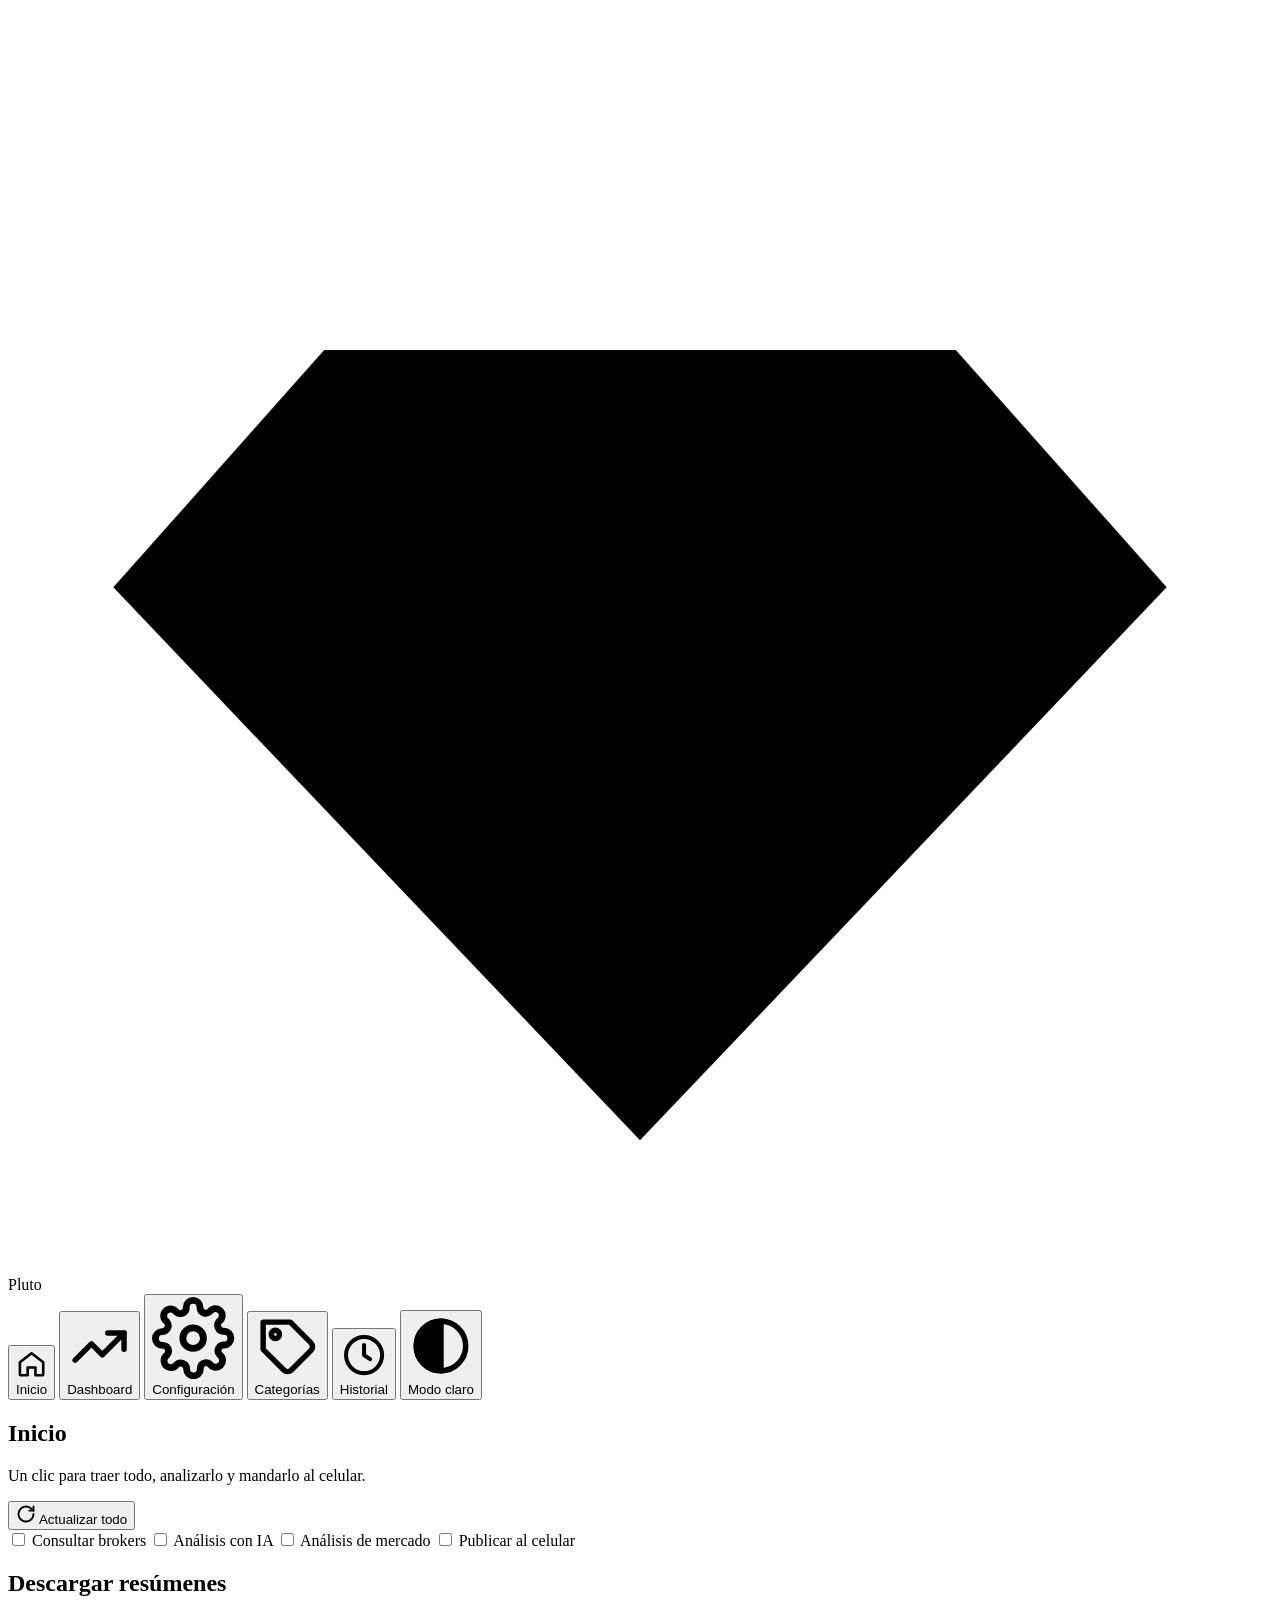
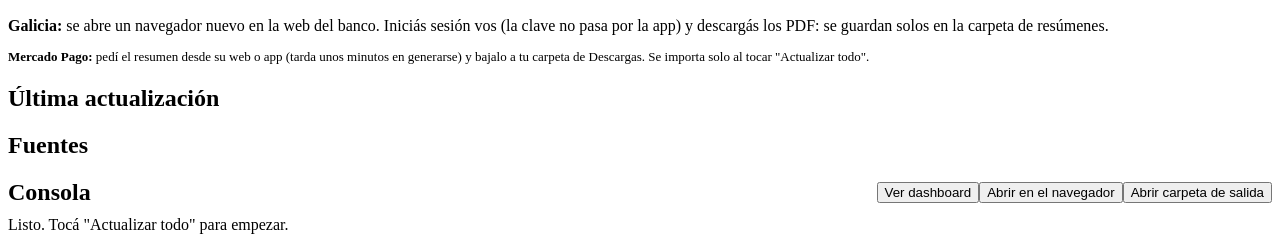
<file: escritorio/ui/index.html>
<!doctype html>
<html lang="es">
<head>
<meta charset="utf-8">
<meta name="viewport" content="width=device-width, initial-scale=1">
<title>Pluto</title>
<style>
/*__FUENTES__*/
/*__ESTILOS__*/
</style>
</head>
<body>
<div class="app">
  <aside>
    <div class="marca"><svg viewBox="0 0 96 96" aria-hidden="true"><path d="M24 26 H72 L88 44 L48 86 L8 44 Z" fill="var(--text)"/><path d="M24 26 L36 44 H60 L72 26 Z" fill="var(--accent)"/><path d="M8 44 H88 M36 44 L48 86 L60 44 M24 26 L36 44 M72 26 L60 44" stroke="var(--side)" stroke-width="3.2" stroke-linejoin="round" fill="none"/></svg>Pluto</div>
    <button class="nav" data-pag="inicio"><svg viewBox="0 0 24 24" fill="none" stroke="currentColor" stroke-width="2" stroke-linecap="round" stroke-linejoin="round"><path d="M3 11l9-7 9 7v9a1 1 0 0 1-1 1h-5v-6H9v6H4a1 1 0 0 1-1-1z"/></svg>Inicio</button>
    <button class="nav" data-pag="dashboard"><svg viewBox="0 0 24 24" fill="none" stroke="currentColor" stroke-width="2" stroke-linecap="round" stroke-linejoin="round"><path d="M3 17l6-6 4 4 8-8"/><path d="M15 7h6v6"/></svg>Dashboard</button>
    <button class="nav" data-pag="config"><svg viewBox="0 0 24 24" fill="none" stroke="currentColor" stroke-width="2" stroke-linecap="round" stroke-linejoin="round"><circle cx="12" cy="12" r="3"/><path d="M19.4 15a1.7 1.7 0 0 0 .3 1.8l.1.1a2 2 0 1 1-2.8 2.8l-.1-.1a1.7 1.7 0 0 0-1.8-.3 1.7 1.7 0 0 0-1 1.5V21a2 2 0 1 1-4 0v-.1a1.7 1.7 0 0 0-1.1-1.5 1.7 1.7 0 0 0-1.8.3l-.1.1a2 2 0 1 1-2.8-2.8l.1-.1a1.7 1.7 0 0 0 .3-1.8 1.7 1.7 0 0 0-1.5-1H3a2 2 0 1 1 0-4h.1a1.7 1.7 0 0 0 1.5-1.1 1.7 1.7 0 0 0-.3-1.8l-.1-.1a2 2 0 1 1 2.8-2.8l.1.1a1.7 1.7 0 0 0 1.8.3H9a1.7 1.7 0 0 0 1-1.5V3a2 2 0 1 1 4 0v.1a1.7 1.7 0 0 0 1 1.5 1.7 1.7 0 0 0 1.8-.3l.1-.1a2 2 0 1 1 2.8 2.8l-.1.1a1.7 1.7 0 0 0-.3 1.8V9a1.7 1.7 0 0 0 1.5 1H21a2 2 0 1 1 0 4h-.1a1.7 1.7 0 0 0-1.5 1z"/></svg>Configuración</button>
    <button class="nav" data-pag="categorias"><svg viewBox="0 0 24 24" fill="none" stroke="currentColor" stroke-width="2" stroke-linecap="round" stroke-linejoin="round"><path d="M20.6 13.4 13.4 20.6a2 2 0 0 1-2.8 0L3 13V3h10l7.6 7.6a2 2 0 0 1 0 2.8z"/><circle cx="7.5" cy="7.5" r="1.5"/></svg>Categorías</button>
    <button class="nav" data-pag="historial"><svg viewBox="0 0 24 24" fill="none" stroke="currentColor" stroke-width="2" stroke-linecap="round" stroke-linejoin="round"><circle cx="12" cy="12" r="9"/><path d="M12 7v5l3 2"/></svg>Historial</button>
    <button class="nav" id="btn-tema" style="margin-top:auto"><svg viewBox="0 0 24 24" fill="none" stroke="currentColor" stroke-width="2"><circle cx="12" cy="12" r="9"/><path d="M12 3a9 9 0 0 0 0 18z" fill="currentColor"/></svg><span id="txt-tema">Modo claro</span></button>
    <div class="pie" id="version"></div>
  </aside>

  <main>
    <!-- ============ INICIO ============ -->
    <section class="pagina" id="pag-inicio">
      <h1>Inicio</h1>
      <p class="sub">Un clic para traer todo, analizarlo y mandarlo al celular.</p>
      <div id="aviso-llavero"></div>

      <div class="card">
        <div class="hero">
          <div>
            <button class="btn primario grande" id="btn-actualizar">
              <svg width="20" height="20" viewBox="0 0 24 24" fill="none" stroke="currentColor" stroke-width="2.2" stroke-linecap="round"><path d="M21 12a9 9 0 1 1-3-6.7L21 8"/><path d="M21 3v5h-5"/></svg>
              Actualizar todo</button>
            <div class="opciones">
              <label id="lbl-brokers"><input type="checkbox" id="op-brokers"> <span id="txt-brokers">Consultar brokers</span></label>
              <label><input type="checkbox" id="op-analisis"> Análisis con IA</label>
              <label title="Solo analiza y recomienda: Pluto nunca opera"><input type="checkbox" id="op-mercado"> Análisis de mercado</label>
              <label><input type="checkbox" id="op-celular"> Publicar al celular</label>
            </div>
          </div>
          <div class="estado-run" id="estado-run"></div>
        </div>
      </div>

      <div class="card">
        <h2>Descargar resúmenes</h2>
        <p style="margin:0 0 12px;color:var(--text-2)"><b>Galicia:</b> se abre un navegador nuevo en la web del banco. Iniciás sesión vos (la clave no pasa por la app) y descargás los PDF: se guardan solos en la carpeta de resúmenes.</p>
        <div class="acciones"><span id="botones-descarga"></span><span class="msg" id="msg-descarga"></span></div>
        <p style="margin:14px 0 0;color:var(--text-3);font-size:13px"><b>Mercado Pago:</b> pedí el resumen desde su web o app (tarda unos minutos en generarse) y bajalo a tu carpeta de Descargas. Se importa solo al tocar "Actualizar todo".</p>
      </div>

      <div class="card" id="card-avisos" hidden><h2>Avisos</h2><div id="avisos"></div></div>

      <div class="card" id="card-mercado" hidden><h2>Mercado</h2><div id="mercado-ini"></div></div>

      <div class="fila2">
        <div class="card"><h2>Última actualización</h2><div id="ultima"></div></div>
        <div class="card"><h2>Fuentes</h2><div id="fuentes" class="fuentes"></div></div>
      </div>

      <div class="card">
        <div style="display:flex;justify-content:space-between;align-items:center;margin-bottom:10px">
          <h2 style="margin:0">Consola</h2>
          <div class="acciones"><button class="btn" id="btn-ver-dash">Ver dashboard</button><button class="btn" id="btn-navegador">Abrir en el navegador</button><button class="btn" data-carpeta="salida">Abrir carpeta de salida</button></div>
        </div>
        <div class="consola" id="consola"><span class="tit">Listo.</span> Tocá "Actualizar todo" para empezar.
</div>
      </div>
    </section>

    <!-- ============ DASHBOARD ============ -->
    <section class="pagina" id="pag-dashboard" hidden>
      <!-- sandbox sin allow-same-origin: el dashboard corre aislado, sin acceso a la app ni a sus funciones -->
      <iframe class="marco" id="marco" sandbox="allow-scripts" title="Dashboard"></iframe>
      <div class="card" id="sin-dash" hidden style="margin:28px 32px"><p class="empty" style="margin:0">Todavía no hay un dashboard. Corré "Actualizar todo" desde Inicio.</p></div>
    </section>

    <!-- ============ CONFIGURACIÓN ============ -->
    <section class="pagina" id="pag-config" hidden>
      <h1>Configuración</h1>
      <p class="sub">Se guarda en este equipo. Los tokens y contraseñas van al llavero del sistema, nunca a un archivo.</p>

      <div class="card"><h2>Fuentes de datos</h2>
        <div class="campo"><label>Carpeta de resúmenes</label>
          <div class="con-boton"><input type="text" data-cfg="fuentes.reportes"><button class="btn" data-elegir="fuentes.reportes">Elegir…</button></div>
          <div class="ayuda">Donde quedan guardados los resúmenes en PDF de tus bancos y billeteras.</div></div>
        <div class="campo"><label>Importar desde Descargas</label>
          <label class="interruptor"><input type="checkbox" data-cfg="fuentes.importar_descargas"><span></span></label>
          <div class="ayuda">Al actualizar, copia los resúmenes nuevos que encuentre en esta carpeta.</div></div>
        <div class="campo"><label>Carpeta de Descargas</label>
          <div class="con-boton"><input type="text" data-cfg="fuentes.descargas"><button class="btn" data-elegir="fuentes.descargas">Elegir…</button></div></div>
      </div>

      <div class="card"><h2>Bancos, billeteras y brokers</h2>
        <div id="cfg-entidades"></div>
        <p class="empty" style="font-size:12px;margin:10px 0 0">¿Tu banco o broker no está? Se suma con un archivo: ver <code>conectores/pdf/_plantilla.py</code> (resúmenes PDF) o <code>conectores/brokers/_plantilla.py</code> (API).</p>
      </div>

      <div class="card"><h2>Descarga de resúmenes</h2>
        <div class="campo"><label>Navegador</label>
          <select data-cfg="descarga.navegador"><option value="chromium">Chromium (incluido con Playwright)</option><option value="chrome">Google Chrome instalado</option><option value="msedge">Microsoft Edge instalado</option></select>
          <div class="ayuda">Para descargar de Galicia. Siempre se abre una sesión nueva, sin tus cookies.</div></div>
      </div>

      <div class="card"><h2>Análisis con IA</h2>
        <div class="campo"><label>Activado por defecto</label>
          <label class="interruptor"><input type="checkbox" data-cfg="analisis.activado"><span></span></label></div>
        <div class="campo"><label>Proveedor</label><select data-cfg="analisis.proveedor" id="sel-proveedor"></select>
          <div class="ayuda" id="ayuda-proveedor"></div></div>
        <div id="cfg-proveedores"></div>
        <div class="campo"><label></label><div><button class="btn" id="btn-probar-ia">Probar</button><div class="msg" id="msg-probar-ia"></div></div></div>
        <p class="empty" style="font-size:12px;margin:6px 0 0">Se envía un resumen (saldos, posiciones y gastos), sin números de cuenta, CBU ni CUIT. Con Ollama los datos no salen de tu computadora.</p>
      </div>

      <div class="card"><h2>Análisis de mercado</h2>
        <p style="margin:0 0 12px;color:var(--text-2)">La IA analiza tu cartera, los precios de IOL y noticias recientes, y te recomienda qué ajustar. <b>Pluto no opera:</b> las decisiones y las operaciones las hacés vos en tu broker. No es asesoramiento financiero profesional.</p>
        <div class="campo"><label>Activado por defecto</label>
          <label class="interruptor"><input type="checkbox" data-cfg="mercado.activado"><span></span></label></div>
        <div class="campo"><label>Perfil de riesgo</label>
          <select data-cfg="mercado.perfil"><option value="conservador">Conservador</option><option value="moderado">Moderado</option><option value="agresivo">Agresivo</option></select></div>
        <div class="campo"><label>Horizonte (años)</label><input type="number" min="1" max="40" data-num data-cfg="mercado.horizonte_anios" style="max-width:120px"></div>
        <div class="campo"><label>Activos a seguir</label><input type="text" data-lista data-cfg="mercado.seguimiento" placeholder="SPY, AL30, PAMP">
          <div class="ayuda">Activos que no tenés pero querés seguir, separados por coma. Para otro mercado: AAPL:nyse. Los precios salen de IOL (activalo en Fuentes).</div></div>
        <div class="campo"><label>Buscar noticias</label>
          <label class="interruptor"><input type="checkbox" data-cfg="mercado.noticias"><span></span></label>
          <div class="ayuda">Solo con Claude Code o la API de Anthropic. Con otros proveedores el análisis se hace sin noticias.</div></div>
      </div>

      <div class="card"><h2>Celular</h2>
        <div class="campo"><label>Destino</label>
          <select data-cfg="publicar.destino"><option value="ninguno">No publicar</option><option value="github">GitHub (repo privado)</option><option value="drive">Google Drive</option></select></div>
        <div id="cfg-github">
          <div class="campo"><label>Repositorio</label><input type="text" data-cfg="publicar.github.repo" placeholder="usuario/repo-de-datos">
            <div class="ayuda">Repo privado solo para el archivo cifrado.</div></div>
          <div class="campo"><label>Ruta y rama</label>
            <div class="con-boton"><input type="text" data-cfg="publicar.github.ruta"><input type="text" data-cfg="publicar.github.rama" style="max-width:140px"></div></div>
          <div class="campo"><label>Token de GitHub</label><div class="secreto" data-secreto="github_token"></div>
            <div class="ayuda">Fine-grained, solo ese repo, permiso Contents: Read and write.</div></div>
          <div class="campo"><label></label><div><button class="btn" id="btn-probar">Probar conexión</button><div class="msg" id="msg-probar"></div></div></div>
        </div>
        <div id="cfg-drive">
          <div class="campo"><label>Credenciales OAuth</label>
            <div class="con-boton"><input type="text" data-cfg="publicar.drive.client_secret"><button class="btn" id="btn-elegir-secret">Elegir…</button></div>
            <div class="ayuda">JSON de "App de escritorio" de Google Cloud. Se pide permiso en el navegador en cada publicación.</div></div>
        </div>
        <div class="campo"><label>Contraseña de cifrado</label><div class="secreto" data-secreto="celular_password"></div>
          <div class="ayuda">La misma que usás para desbloquear la app del celular. Mínimo 12 caracteres.</div></div>
      </div>

      <div class="card"><h2>Límites de gasto (por mes)</h2>
        <div class="campo"><label>Límite total</label><input type="number" min="0" step="1000" id="lim-total" placeholder="Sin límite">
          <div class="ayuda">Monto en pesos. Vacío o 0 = sin límite.</div></div>
        <div id="lim-categorias" class="lim-grid"></div>
        <p class="empty" style="font-size:12px;margin:10px 0 0">El dashboard muestra cuánto llevás de cada límite y te avisa cuando estás cerca o te pasaste.</p>
      </div>

      <div class="card"><h2>Tarjetas de crédito</h2>
        <p class="empty" style="font-size:13px;margin:0 0 10px">Cargá el día del mes en que cierra y vence cada tarjeta. Si el resumen trae una fecha distinta, ponela en "fecha exacta" y se usa esa.</p>
        <div id="tarjetas-filas"></div>
        <button class="btn" id="btn-agregar-tarjeta" type="button">+ Agregar tarjeta</button>
      </div>

      <div class="card"><h2>Metas</h2>
        <div class="campo"><label>Fondo de emergencia</label><input type="number" min="0" max="36" step="1" data-cfg="metas.fondo_emergencia_meses" data-num>
          <div class="ayuda">Meses de gastos que querés tener disponibles en cuentas. 0 = sin meta.</div></div>
        <h3 class="sub-h">Metas de ahorro</h3>
        <p class="empty" style="font-size:13px;margin:0 0 10px">Un viaje, un auto, lo que quieras. Pluto calcula cuánto tenés que ahorrar por mes y, con tus resúmenes, si llegás. "Ya ahorrado" lo actualizás vos cuando apartás plata.</p>
        <div id="objetivos-filas"></div>
        <button class="btn" id="btn-agregar-objetivo" type="button">+ Agregar meta</button>
      </div>

      <div class="card"><h2>Privacidad</h2>
        <div class="campo"><label>Dashboards guardados</label><input type="number" min="1" max="100" step="1" data-cfg="privacidad.conservar_dashboards" data-num>
          <div class="ayuda">Se conservan los últimos y se borran los más viejos de la carpeta de salida.</div></div>
        <div class="campo"><label>Cifrar historial y análisis</label>
          <label class="interruptor"><input type="checkbox" data-cfg="privacidad.cifrar_datos_locales"><span></span></label>
          <div class="ayuda">Se cifran con una clave guardada en el llavero del sistema.</div></div>
      </div>

      <div class="card"><h2>Referencias (si no hay internet)</h2>
        <div class="campo"><label>TNA plazo fijo (%)</label><input type="number" step="0.1" min="0" data-cfg="referencias.tna_plazo_fijo" data-pct>
          <div class="ayuda">Se usa solo si no se puede consultar la tasa en línea. 0 = no usar.</div></div>
        <div class="campo"><label>Inflación mensual (%)</label><input type="number" step="0.1" min="0" data-cfg="referencias.inflacion_mensual" data-pct></div>
      </div>

      <div class="guardar-barra"><button class="btn primario" id="btn-guardar">Guardar configuración</button><button class="btn" id="btn-asistente">Abrir asistente de bienvenida</button><span class="msg" id="msg-guardar"></span></div>
    </section>

    <!-- ============ HISTORIAL ============ -->
    <section class="pagina" id="pag-categorias" hidden>
      <h1>Categorías</h1>
      <p class="sub">Elegí la categoría correcta para un movimiento: Pluto la recuerda y la usa para todos los movimientos iguales desde la próxima actualización.</p>
      <div class="card">
        <div class="acciones" style="margin-bottom:12px">
          <select id="cat-filtro"><option value="revisar">Para revisar (Otros y Transferencias)</option><option value="todos">Todos los movimientos</option><option value="propias">Con regla propia</option></select>
          <input type="text" id="cat-buscar" placeholder="Buscar…" style="padding:8px 10px;border:1px solid var(--border);border-radius:9px;background:var(--bg)">
          <span class="msg" id="msg-cat"></span>
        </div>
        <div id="cat-lista"></div>
      </div>
    </section>

    <section class="pagina" id="pag-historial" hidden>
      <h1>Historial</h1>
      <p class="sub">Las últimas actualizaciones. Solo se guardan totales, nunca movimientos.</p>
      <div class="card"><table><thead><tr><th>Fecha</th><th class="num">Patrimonio</th><th class="num">En USD</th><th>Fuentes</th><th>Errores</th></tr></thead><tbody id="tabla-hist"></tbody></table></div>
    </section>
  </main>
</div>

<!-- Modal: credenciales de brokers (se arma según los brokers activos) -->
<div class="fondo-modal" id="modal-brokers" hidden>
  <form class="modal" id="form-brokers" autocomplete="off">
    <h3>Ingresar a tus brokers</h3>
    <p>Se usa solo para esta actualización y no se guarda.</p>
    <div id="campos-brokers"></div>
    <div class="acciones"><button type="button" class="btn" id="brk-omitir">Seguir sin brokers</button><button type="button" class="btn" id="brk-cancelar">Cancelar</button><button type="submit" class="btn primario">Actualizar</button></div>
  </form>
</div>

<!-- Asistente de bienvenida (primer uso) -->
<div class="fondo-modal" id="bienvenida" hidden>
  <div class="modal asistente">
    <div class="pasos" id="wz-pasos"></div>
    <section data-paso="1">
      <h3>Te damos la bienvenida a Pluto</h3>
      <p>Junta tus bancos, billeteras y brokers en un solo lugar, te muestra un dashboard y le pide a una IA que lo analice. Todo queda en esta computadora.</p>
      <label class="et">Carpeta donde guardar los resúmenes PDF</label>
      <div class="con-boton"><input type="text" id="wz-reportes"><button type="button" class="btn" data-wz-elegir="wz-reportes">Elegir…</button></div>
      <label class="et">Tu carpeta de Descargas (de ahí se importan los resúmenes nuevos)</label>
      <div class="con-boton"><input type="text" id="wz-descargas"><button type="button" class="btn" data-wz-elegir="wz-descargas">Elegir…</button></div>
    </section>
    <section data-paso="2" hidden>
      <h3>¿Qué usás?</h3>
      <p>Los bancos y billeteras se leen de los resúmenes PDF que descargás. Los brokers con API se consultan en vivo (usuario y clave se piden cada vez y no se guardan).</p>
      <div id="wz-fuentes"></div>
    </section>
    <section data-paso="3" hidden>
      <h3>¿Con qué IA querés el análisis?</h3>
      <p>Podés cambiarlo después. Con Ollama, los datos no salen de tu computadora.</p>
      <div id="wz-ia"></div>
      <label class="et">Modelo</label><input type="text" id="wz-modelo">
      <div id="wz-clave-box"><label class="et" id="wz-clave-et">Clave de API</label><input type="password" id="wz-clave" autocomplete="off">
        <p class="nota-wz">Se guarda en el llavero del sistema, no en un archivo.</p></div>
    </section>
    <section data-paso="4" hidden>
      <h3>¡Listo!</h3>
      <p>Para empezar: descargá tus resúmenes en PDF y tocá <b>Actualizar todo</b>. Si querés ver el dashboard en el celular, configuralo después en <b>Configuración → Celular</b>.</p>
      <div id="wz-resumen"></div>
    </section>
    <div class="msg err" id="wz-error"></div>
    <div class="acciones" style="justify-content:space-between;margin-top:16px">
      <button type="button" class="btn" id="wz-saltar">Saltar</button>
      <div class="acciones"><button type="button" class="btn" id="wz-atras">Atrás</button><button type="button" class="btn primario" id="wz-siguiente">Siguiente</button></div>
    </div>
  </div>
</div>

<!-- Modal: secreto -->
<div class="fondo-modal" id="modal-secreto" hidden>
  <form class="modal" id="form-secreto" autocomplete="off">
    <h3 id="sec-titulo"></h3>
    <p>Se guarda en el llavero del sistema, cifrado con tu sesión.</p>
    <input type="password" id="sec-valor" autocomplete="off" required>
    <input type="password" id="sec-repetir" placeholder="Repetila" autocomplete="off">
    <div class="msg err" id="sec-error"></div>
    <div class="acciones"><button type="button" class="btn" id="sec-cancelar">Cancelar</button><button type="submit" class="btn primario">Guardar</button></div>
  </form>
</div>

<script>
/*__CODIGO__*/
</script>
</body>
</html>
</file>
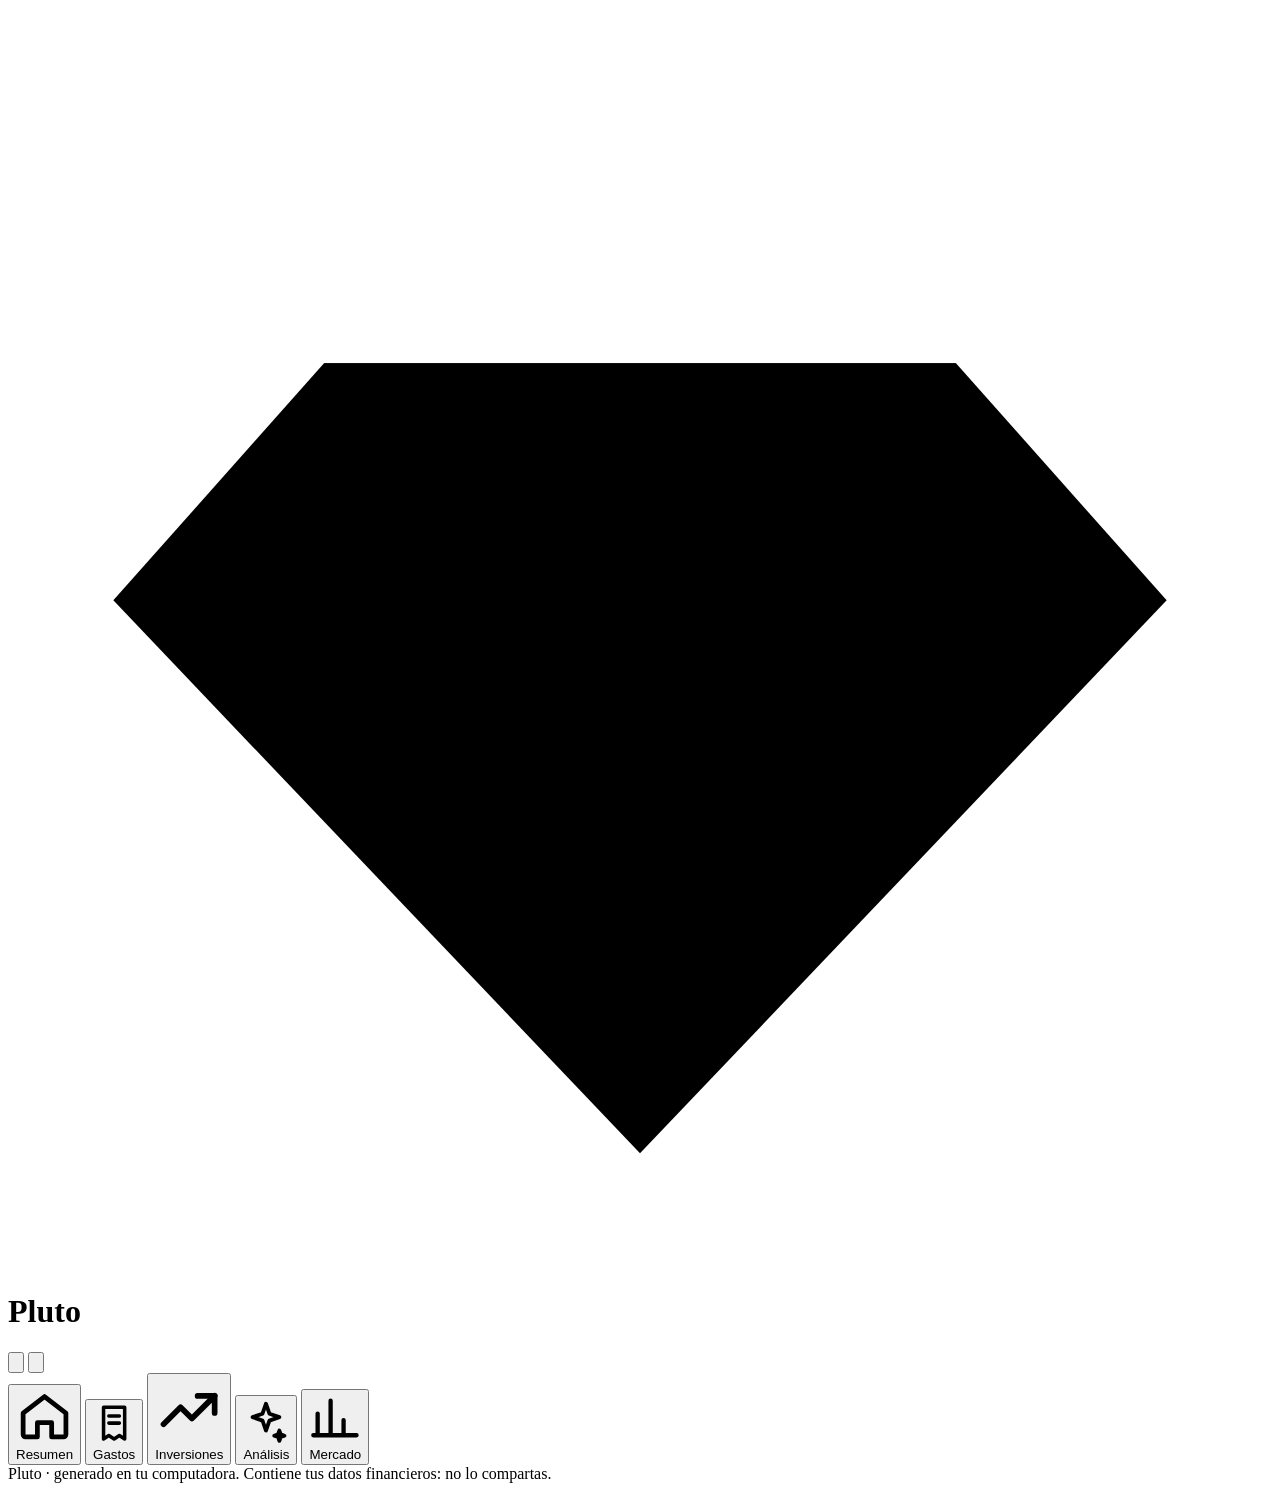
<file: plantillas/dashboard/index.html>
<!doctype html>
<html lang="es" data-theme="dark">
<head>
<meta charset="utf-8">
<meta name="viewport" content="width=device-width, initial-scale=1, viewport-fit=cover">
<meta http-equiv="Content-Security-Policy" content="default-src 'none'; script-src 'unsafe-inline'; style-src 'unsafe-inline'; img-src data:; font-src data:">
<title>Pluto</title>
<style>
/*__FUENTES__*/
/*__ESTILOS__*/
</style>
</head>
<body>
<div class="wrap">
  <header>
    <div>
      <h1><svg class="gema" viewBox="0 0 96 96" aria-hidden="true"><path d="M24 26 H72 L88 44 L48 86 L8 44 Z" fill="var(--text)"/><path d="M24 26 L36 44 H60 L72 26 Z" fill="var(--accent)"/><path d="M8 44 H88 M36 44 L48 86 L60 44 M24 26 L36 44 M72 26 L60 44" stroke="var(--bg)" stroke-width="3.2" stroke-linejoin="round" fill="none"/></svg>Pluto<span id="demo"></span></h1>
      <div class="sub" id="sub"></div>
    </div>
    <div class="acciones">
      <button class="icon-btn" id="btn-privado" aria-pressed="false" title="Ocultar montos" aria-label="Ocultar montos">
        <svg viewBox="0 0 24 24" fill="none" stroke="currentColor" stroke-width="2" stroke-linecap="round"><path d="M2 12s3.5-7 10-7 10 7 10 7-3.5 7-10 7S2 12 2 12z"/><circle cx="12" cy="12" r="3"/></svg>
      </button>
      <button class="icon-btn" id="btn-tema" title="Cambiar tema" aria-label="Cambiar tema">
        <svg viewBox="0 0 24 24" fill="none" stroke="currentColor" stroke-width="2"><circle cx="12" cy="12" r="9"/><path d="M12 3a9 9 0 0 0 0 18z" fill="currentColor"/></svg>
      </button>
    </div>
  </header>

  <nav class="tabs" role="tablist">
    <button role="tab" data-tab="resumen"><svg viewBox="0 0 24 24" fill="none" stroke="currentColor" stroke-width="2" stroke-linecap="round" stroke-linejoin="round"><path d="M3 11l9-7 9 7v9a1 1 0 0 1-1 1h-5v-6H9v6H4a1 1 0 0 1-1-1z"/></svg>Resumen</button>
    <button role="tab" data-tab="gastos"><svg viewBox="0 0 24 24" fill="none" stroke="currentColor" stroke-width="2" stroke-linecap="round" stroke-linejoin="round"><path d="M6 3h12v18l-3-2-3 2-3-2-3 2z"/><path d="M9 8h6M9 12h6"/></svg>Gastos</button>
    <button role="tab" data-tab="inversiones"><svg viewBox="0 0 24 24" fill="none" stroke="currentColor" stroke-width="2" stroke-linecap="round" stroke-linejoin="round"><path d="M3 17l6-6 4 4 8-8"/><path d="M15 7h6v6"/></svg>Inversiones</button>
    <button role="tab" data-tab="analisis"><svg viewBox="0 0 24 24" fill="none" stroke="currentColor" stroke-width="2" stroke-linecap="round" stroke-linejoin="round"><path d="M12 3l1.8 5.2L19 10l-5.2 1.8L12 17l-1.8-5.2L5 10l5.2-1.8z"/><path d="M19 17l.7 2 2 .7-2 .7-.7 2-.7-2-2-.7 2-.7z"/></svg>Análisis</button>
    <button role="tab" data-tab="mercado"><svg viewBox="0 0 24 24" fill="none" stroke="currentColor" stroke-width="2" stroke-linecap="round" stroke-linejoin="round"><path d="M4 20V10M10 20V4M16 20v-7M22 20H2"/></svg>Mercado</button>
  </nav>

  <section class="panel" id="p-resumen"></section>
  <section class="panel" id="p-gastos"></section>
  <section class="panel" id="p-inversiones"></section>
  <section class="panel" id="p-analisis"></section>
  <section class="panel" id="p-mercado"></section>

  <footer>Pluto · generado en tu computadora. Contiene tus datos financieros: no lo compartas.</footer>
</div>
<div class="tip" id="tip"></div>

<script>
/*__CODIGO__*/
</script>
</body>
</html>
</file>
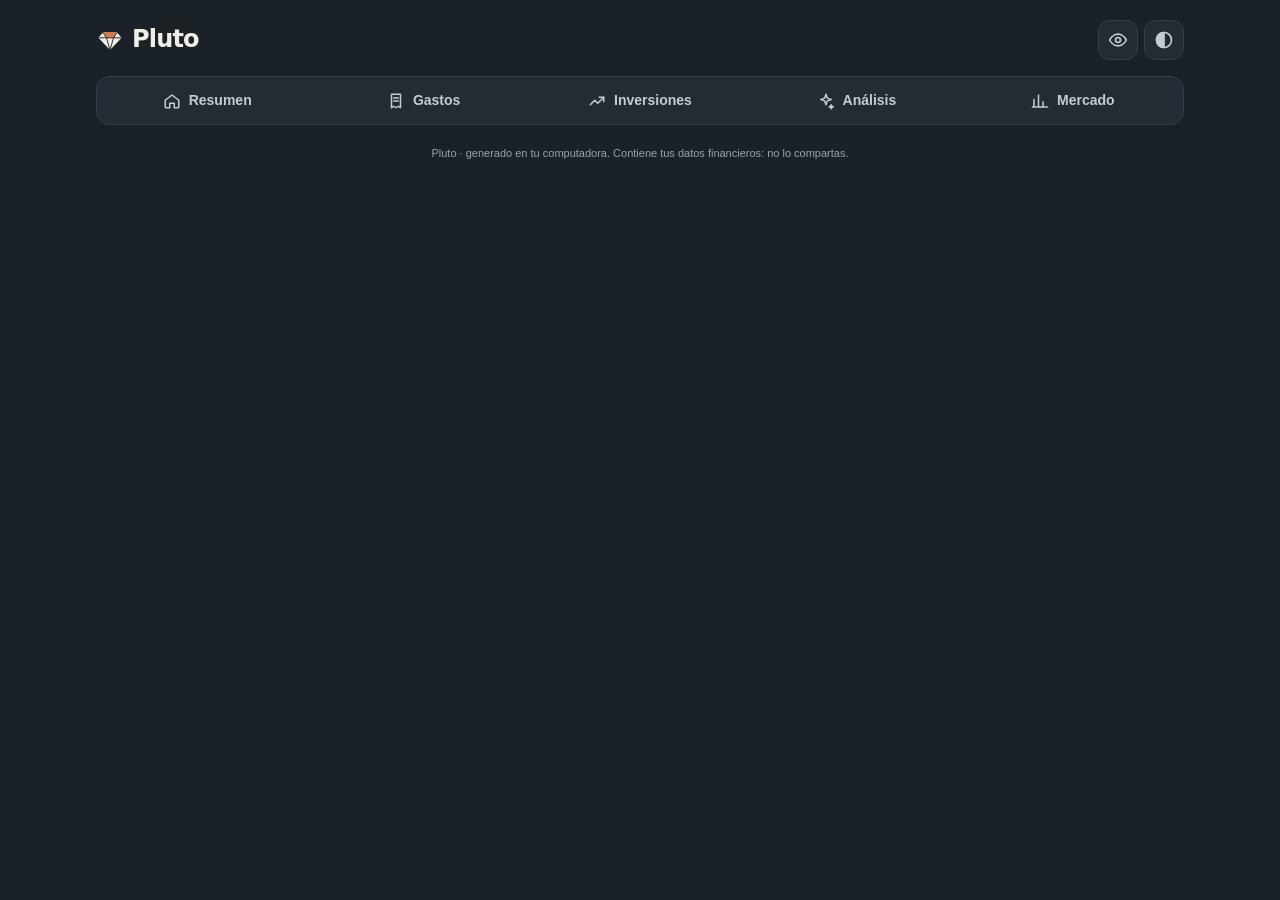
<file: plantillas/dashboard.html>
<!doctype html>
<html lang="es" data-theme="dark">
<head>
<meta charset="utf-8">
<meta name="viewport" content="width=device-width, initial-scale=1, viewport-fit=cover">
<meta http-equiv="Content-Security-Policy" content="default-src 'none'; script-src 'unsafe-inline'; style-src 'unsafe-inline'; img-src data:; font-src data:">
<title>Pluto</title>
<style>
/*__FUENTES__*/
/* Pluto · paleta Kestrel: pizarra, granito, óxido, cielo y hueso. Los colores de series (--s1..--s5)
   son la paleta validada para daltonismo y no se tocan: identifican entidades, no la marca. */
:root {
  color-scheme: light;
  --sky: #3d7f99; --bg: #f6f4ef; --surface: #fffdf9; --surface-2: #efebe4; --border: #e0dbd2;
  --text: #1b2227; --text-2: #4b5760; --text-3: #6f7a82; --grid: #e9e5dd;
  --accent: #b9582a; --on-accent: #fffdf9;
  --s1: #2a78d6; --s2: #eb6834; --s3: #1baf7a; --s4: #eda100; --s5: #e87ba4;
  --seq: #3d7f99;
  --good: #0ca30c; --good-text: #006300;
  --warning: #fab219; --serious: #ec835a; --critical: #d03b3b;
  --neg-text: #b42828;
  --f-display: "Bricolage Grotesque", "Arial Black", system-ui, sans-serif;
  --f-body: "IBM Plex Sans", -apple-system, "Segoe UI", Roboto, sans-serif;
  --f-mono: "IBM Plex Mono", ui-monospace, Menlo, monospace;
  --nav-h: 64px;
}
@media (prefers-color-scheme: dark) {
  :root:not([data-theme="light"]) {
    color-scheme: dark;
    --sky: #9cc9db; --bg: #1b2227; --surface: #232c33; --surface-2: #2a343c; --border: #33404a;
    --text: #f1eee8; --text-2: #c3ccd1; --text-3: #98a4ab; --grid: #2e3942;
    --accent: #e07a45; --on-accent: #1b2227;
    --s1: #3987e5; --s2: #d95926; --s3: #199e70; --s4: #c98500; --s5: #d55181;
    --seq: #9cc9db; --good-text: #4cc94c; --neg-text: #f07a7a;
  }
}
:root[data-theme="dark"] {
  color-scheme: dark;
  --sky: #9cc9db; --bg: #1b2227; --surface: #232c33; --surface-2: #2a343c; --border: #33404a;
  --text: #f1eee8; --text-2: #c3ccd1; --text-3: #98a4ab; --grid: #2e3942;
  --accent: #e07a45; --on-accent: #1b2227;
  --s1: #3987e5; --s2: #d95926; --s3: #199e70; --s4: #c98500; --s5: #d55181;
  --seq: #9cc9db; --good-text: #4cc94c; --neg-text: #f07a7a;
}
* { box-sizing: border-box; }
html { -webkit-text-size-adjust: 100%; }
body {
  margin: 0; background: var(--bg); color: var(--text);
  font: 15px/1.5 var(--f-body);
  -webkit-font-smoothing: antialiased; -webkit-tap-highlight-color: transparent;
}
button { font: inherit; color: inherit; }
.wrap { max-width: 1120px; margin: 0 auto; padding: 20px 16px 32px; }

/* --- Encabezado --- */
header { display: flex; align-items: center; justify-content: space-between; gap: 12px; margin-bottom: 16px; }
h1 { font-family: var(--f-display); font-weight: 800; font-size: 24px; margin: 0; letter-spacing: -0.035em; display: flex; align-items: center; gap: 8px; }
h1 .gema { width: 28px; height: 28px; flex: none; }
.kpi .value, .hero .total, .trio .value { font-family: var(--f-display); font-weight: 800; letter-spacing: -0.03em; }
.sub { color: var(--text-3); font-size: 12px; margin-top: 2px; }
.acciones { display: flex; gap: 6px; }
.icon-btn { width: 40px; height: 40px; border-radius: 12px; border: 1px solid var(--border); background: var(--surface);
  display: grid; place-items: center; cursor: pointer; color: var(--text-2); }
.icon-btn[aria-pressed="true"] { background: var(--accent); color: var(--on-accent); border-color: var(--accent); }
.icon-btn svg { width: 20px; height: 20px; }

/* --- Pestañas --- */
nav.tabs { display: flex; gap: 4px; background: var(--surface); border: 1px solid var(--border); border-radius: 14px; padding: 4px; margin-bottom: 18px; }
nav.tabs button { flex: 1; border: 0; background: transparent; padding: 9px 10px; border-radius: 10px; cursor: pointer;
  color: var(--text-2); font-size: 14px; font-weight: 550; display: flex; align-items: center; justify-content: center; gap: 8px; }
nav.tabs button svg { width: 18px; height: 18px; }
nav.tabs button[hidden] { display: none; }
nav.tabs button[aria-selected="true"] { background: var(--accent); color: var(--on-accent); }
@media (max-width: 720px) {
  .wrap { padding-bottom: calc(var(--nav-h) + 28px + env(safe-area-inset-bottom)); }
  nav.tabs { position: fixed; left: 0; right: 0; bottom: 0; z-index: 5; margin: 0; border-radius: 0; border: 0; border-top: 1px solid var(--border);
    padding: 6px 6px calc(6px + env(safe-area-inset-bottom)); height: calc(var(--nav-h) + env(safe-area-inset-bottom)); }
  nav.tabs button { flex-direction: column; gap: 3px; font-size: 11px; padding: 6px 2px; }
  nav.tabs button svg { width: 22px; height: 22px; }
  nav.tabs button[aria-selected="true"] { background: var(--surface-2); color: var(--accent); }
}
.panel[hidden] { display: none; }

/* --- Tarjetas y grilla --- */
.grid { display: grid; gap: 14px; grid-template-columns: repeat(12, 1fr); }
.card { background: var(--surface); border: 1px solid var(--border); border-radius: 16px; padding: 16px; min-width: 0; grid-column: span 12; }
.card h2 { font-size: 12px; font-weight: 650; margin: 0 0 12px; color: var(--text-2); text-transform: uppercase; letter-spacing: .05em; }
.c3 { grid-column: span 3; } .c4 { grid-column: span 4; } .c5 { grid-column: span 5; } .c6 { grid-column: span 6; } .c7 { grid-column: span 7; } .c8 { grid-column: span 8; }
@media (max-width: 900px) { .c3 { grid-column: span 6; } .c4, .c5, .c6, .c7, .c8 { grid-column: span 12; } }

/* Frase principal */
.hero { padding: 20px; }
.hero .total { font-size: 34px; font-weight: 700; letter-spacing: -0.02em; font-variant-numeric: tabular-nums; line-height: 1.1; }
.hero .total small { font-size: 15px; font-weight: 500; color: var(--text-2); margin-left: 6px; }
.hero p { margin: 10px 0 0; font-size: 15px; color: var(--text-2); max-width: 70ch; }
.hero p b { color: var(--text); font-weight: 600; }

/* KPIs */
.kpi .label { font-size: 12px; color: var(--text-2); display: flex; align-items: center; gap: 6px; }
.kpi .value { font-size: 24px; font-weight: 680; letter-spacing: -0.02em; margin: 6px 0 2px; font-variant-numeric: tabular-nums; }
.kpi .note { font-size: 12px; color: var(--text-3); }
.trio { display: grid; grid-template-columns: repeat(3, 1fr); gap: 12px; }
.trio .kpi + .kpi { border-left: 1px solid var(--grid); padding-left: 12px; }
@media (max-width: 560px) { .trio .value { font-size: 18px !important; } .trio .note { font-size: 11px; } }
.kpi .value.pos { color: var(--good-text); } .kpi .value.neg { color: var(--neg-text); }
@media (max-width: 560px) { .kpi .value { font-size: 20px; } .card { padding: 14px; } .hero .total { font-size: 30px; } }

/* Avisos */
.aviso { display: flex; gap: 10px; align-items: flex-start; background: var(--surface); border: 1px solid var(--border);
  border-left: 4px solid var(--warning); border-radius: 12px; padding: 10px 12px; font-size: 13px; color: var(--text-2); grid-column: span 12; }
.aviso b { color: var(--text); }

/* Barras horizontales */
.hbars { display: flex; flex-direction: column; gap: 10px; }
.hbar { display: grid; grid-template-columns: minmax(80px, 36%) 1fr auto; gap: 10px; align-items: center; }
.hbar .name { font-size: 13px; overflow: hidden; text-overflow: ellipsis; white-space: nowrap; display: flex; align-items: center; gap: 6px; }
.hbar .track { height: 12px; position: relative; }
.hbar .fill { position: absolute; left: 0; top: 0; bottom: 0; border-radius: 0 4px 4px 0; min-width: 2px; }
.hbar .val { font-size: 12px; color: var(--text-2); font-variant-numeric: tabular-nums; text-align: right; min-width: 64px; }
.stack { display: flex; height: 16px; gap: 2px; margin: 4px 0 10px; }
.stack > div { min-width: 2px; }
.stack > div:first-child { border-radius: 4px 0 0 4px; }
.stack > div:last-child { border-radius: 0 4px 4px 0; }
.legend { display: flex; flex-wrap: wrap; gap: 6px 16px; font-size: 12px; color: var(--text-2); }
.legend span { display: inline-flex; align-items: center; gap: 6px; }
.legend b { color: var(--text); font-weight: 600; font-variant-numeric: tabular-nums; }
.dot { width: 8px; height: 8px; border-radius: 50%; flex: none; display: inline-block; }

/* Listas (reemplazan tablas: se leen bien en celular) */
.lista { display: flex; flex-direction: column; }
.fila { display: grid; grid-template-columns: 1fr auto; gap: 2px 12px; padding: 10px 0; border-bottom: 1px solid var(--grid); align-items: center; }
.fila:last-child { border-bottom: 0; }
.fila .t { font-size: 14px; font-weight: 550; overflow: hidden; text-overflow: ellipsis; white-space: nowrap; display: flex; align-items: center; gap: 6px; }
.fila .d { font-size: 12px; color: var(--text-3); overflow: hidden; text-overflow: ellipsis; white-space: nowrap; }
.fila .v { font-size: 14px; font-weight: 600; text-align: right; font-variant-numeric: tabular-nums; white-space: nowrap; }
.fila .v2 { font-size: 12px; color: var(--text-3); text-align: right; font-variant-numeric: tabular-nums; white-space: nowrap; }
.pos { color: var(--good-text); } .neg { color: var(--neg-text); }
.tag { display: inline-block; font-size: 11px; padding: 1px 7px; border-radius: 6px; background: var(--surface-2); color: var(--text-2); }
.stale { color: var(--text-2); font-weight: 600; }
.muted { color: var(--text-3); }
.nota { font-size: 12px; color: var(--text-3); margin: 12px 0 0; }
.empty { color: var(--text-3); font-size: 13px; padding: 6px 0; }

/* Alertas */
.alert { display: grid; grid-template-columns: auto 1fr; gap: 10px; padding: 12px; border-radius: 12px; background: var(--surface-2); margin-bottom: 8px; }
.alert:last-child { margin-bottom: 0; }
.alert .ico { width: 24px; height: 24px; border-radius: 7px; display: grid; place-items: center; font-size: 13px; font-weight: 700; color: #fff; }
.alert .t { font-weight: 600; font-size: 14px; }
.alert .d { font-size: 13px; color: var(--text-2); margin-top: 2px; }
.alert .lvl { font-size: 10px; font-weight: 700; text-transform: uppercase; letter-spacing: .05em; color: var(--text-3); margin-left: 6px; }
.link { background: none; border: 0; padding: 0; margin-top: 10px; color: var(--accent); font-weight: 600; font-size: 13px; cursor: pointer; }
.resumen-ia { font-size: 15px; margin: 0 0 4px; max-width: 75ch; }
ul.obs { margin: 0; padding-left: 18px; color: var(--text-2); font-size: 14px; }
ul.obs li { margin-bottom: 8px; }

/* Selector de mes */
.filtros { display: flex; gap: 6px; overflow-x: auto; padding-bottom: 2px; scrollbar-width: none; }
.filtros::-webkit-scrollbar { display: none; }
.pill { border: 1px solid var(--border); background: var(--surface); border-radius: 999px; padding: 6px 12px; font-size: 13px; cursor: pointer; white-space: nowrap; color: var(--text-2); }
.pill[aria-pressed="true"] { background: var(--accent); color: var(--on-accent); border-color: var(--accent); }
.cob { display: flex; flex-wrap: wrap; gap: 4px 16px; font-size: 12px; color: var(--text-2); margin-top: 10px; }
.cob > span { display: inline-flex; align-items: center; gap: 6px; }

/* Gráfico diario */
svg text { fill: var(--text-3); font-size: 11px; }
.tip { position: fixed; pointer-events: none; background: var(--text); color: var(--surface); font-size: 12px; padding: 6px 9px; border-radius: 8px;
  opacity: 0; transition: opacity .1s; z-index: 10; max-width: 240px; font-variant-numeric: tabular-nums; }
.demo { display: inline-block; background: var(--warning); color: #241a00; font-size: 11px; font-weight: 700; padding: 2px 8px; border-radius: 6px; margin-left: 8px; vertical-align: middle; }
footer { margin-top: 20px; font-size: 11px; color: var(--text-3); text-align: center; }

/* Modo privado: oculta todos los montos */
body.privado .m { filter: blur(7px); user-select: none; }
body.privado .tip { display: none; }

/* Tarjetas de crédito */
.tarjeta-f { padding: 10px 0; border-bottom: 1px solid var(--grid); display: grid; gap: 6px; }
.tarjeta-f:last-of-type { border-bottom: 0; }
.tarjeta-f .t { font-weight: 600; }
.tarjeta-f .d { font-size: 12px; color: var(--text-3); }
.chips-t { display: flex; flex-wrap: wrap; gap: 6px; }
.chip-t { display: inline-flex; align-items: center; gap: 6px; font-size: 12.5px; background: var(--surface-2); border-radius: 999px; padding: 4px 10px; }
.chip-t i { width: 8px; height: 8px; border-radius: 50%; display: inline-block; }

/* Límites de gasto */
.lims { display: grid; gap: 14px; grid-template-columns: repeat(auto-fill, minmax(260px, 1fr)); }
.lim { display: grid; gap: 6px; min-width: 0; }
.lim-cab { display: flex; justify-content: space-between; gap: 8px; align-items: baseline; font-size: 14px; }
.lim-cab b { font-weight: 600; overflow: hidden; text-overflow: ellipsis; white-space: nowrap; }
.estado-l { display: inline-flex; align-items: center; gap: 6px; font-size: 12px; color: var(--text-2); white-space: nowrap; }
.estado-l i { width: 8px; height: 8px; border-radius: 50%; display: inline-block; }
.lim-barra { height: 10px; border-radius: 999px; background: var(--surface-2); overflow: hidden; }
.lim-barra > div { height: 100%; border-radius: 999px; }
.lim .d { font-size: 12px; color: var(--text-3); }
.meta { margin-top: 10px; display: grid; gap: 4px; }

/* --- Análisis y Mercado: piezas visuales --- */
.mk-mini { margin-top: 12px; padding-top: 12px; border-top: 1px solid var(--grid); font-size: 14px; font-weight: 600; }
.mk-mini .link { margin: 0 0 0 4px; }
.titular { font-family: var(--f-display); font-weight: 750; font-size: 24px; line-height: 1.2; letter-spacing: -0.02em; text-wrap: balance; }
.bajada { font-size: 14px; color: var(--text-2); margin: 8px 0 0; max-width: 70ch; }
.titular-card { display: flex; gap: 18px; align-items: center; }
.anillo { position: relative; width: 84px; height: 84px; flex: none; }
.anillo svg { width: 100%; height: 100%; }
.anillo .centro { position: absolute; inset: 0; display: flex; flex-direction: column; align-items: center; justify-content: center; line-height: 1.05; }
.anillo .centro b { font-family: var(--f-display); font-size: 21px; font-weight: 800; font-variant-numeric: tabular-nums; }
.anillo .centro span { font-size: 10px; color: var(--text-3); margin-top: 2px; }
.tiles { display: grid; grid-template-columns: repeat(auto-fit, minmax(150px, 1fr)); gap: 10px; }
.tile { background: var(--surface-2); border-radius: 12px; padding: 12px; }
.tile-cab { display: flex; align-items: center; gap: 8px; font-size: 12px; color: var(--text-2); }
.tile-v { font-family: var(--f-display); font-size: 20px; font-weight: 750; margin-top: 6px; font-variant-numeric: tabular-nums; }
.estado, .ico-n { width: 20px; height: 20px; border-radius: 6px; display: inline-grid; place-items: center; font-size: 11px; font-weight: 800; color: #fff; flex: none; }
.ico-n { width: 26px; height: 26px; border-radius: 8px; font-size: 13px; }
.accion-f { display: grid; grid-template-columns: auto 1fr; gap: 10px; padding: 10px 0; border-bottom: 1px solid var(--grid); align-items: start; }
.accion-f:last-child { border-bottom: 0; }
.accion-f .t { font-weight: 600; font-size: 14px; line-height: 1.3; }
.accion-f .meta { display: flex; flex-wrap: wrap; gap: 6px 10px; align-items: center; font-size: 12px; margin-top: 4px; }
.flecha { width: 26px; height: 26px; border-radius: 8px; display: grid; place-items: center; background: var(--accent); color: var(--on-accent); font-weight: 800; }
.imp-alto { background: var(--accent); color: var(--on-accent); }
.chips { display: flex; flex-wrap: wrap; gap: 8px; }
.chips span { background: var(--surface-2); border-radius: 999px; padding: 6px 12px; font-size: 13px; color: var(--text-2); }
details.mas { margin-top: 6px; }
details.mas summary { cursor: pointer; font-size: 12px; font-weight: 600; color: var(--accent); list-style: none; display: inline-flex; align-items: center; gap: 4px; }
details.mas summary::-webkit-details-marker { display: none; }
details.mas summary::after { content: '▾'; font-size: 10px; transition: transform .15s; }
details.mas[open] summary::after { transform: rotate(180deg); }
details.mas > div { font-size: 13px; color: var(--text-2); margin-top: 6px; }
details.mas p { margin: 0 0 4px; }
details.mas b { color: var(--text); font-weight: 600; }

.solo-lectura { font-size: 12px; color: var(--text-2); background: var(--surface); border: 1px solid var(--border); border-left: 3px solid var(--sky);
  border-radius: 10px; padding: 8px 12px; margin-bottom: 14px; }
.solo-lectura b { color: var(--text); }
.mk-hero { display: grid; grid-template-columns: 1.4fr 1fr; gap: 24px; align-items: start; }
.puntos { list-style: none; padding: 0; margin: 12px 0 0; display: flex; flex-direction: column; gap: 8px; }
.puntos li { position: relative; padding-left: 18px; font-size: 14px; }
.puntos li::before { content: ''; position: absolute; left: 2px; top: 6px; width: 8px; height: 8px; border-radius: 50%; background: var(--accent); }
.termo { display: flex; flex-direction: column; gap: 16px; background: var(--surface-2); border-radius: 12px; padding: 14px; }
.termo-l { font-size: 12px; font-weight: 600; margin-bottom: 6px; }
.termo-l .muted { font-weight: 400; }
.escala { position: relative; display: flex; gap: 3px; padding-bottom: 16px; }
.escala i { flex: 1; height: 10px; border-radius: 3px; background: var(--border); }
.escala i.on { background: var(--accent); }
.escala .marca { position: absolute; top: 10px; transform: translateX(-50%); font-size: 10px; color: var(--text-2); white-space: nowrap; }
.escala .marca::before { content: '▲'; display: block; text-align: center; font-size: 8px; line-height: 1; color: var(--text); }
.sent { font-weight: 700; font-size: 14px; }
.chip { display: inline-block; font-size: 10px; font-weight: 700; text-transform: uppercase; letter-spacing: .04em; padding: 2px 7px; border-radius: 6px; margin-right: 8px; color: #fff; }
.pts { display: inline-flex; gap: 3px; }
.pts i { width: 7px; height: 7px; border-radius: 50%; background: var(--border); display: inline-block; }
.pts i.on { background: var(--text-2); }
.recos { display: grid; grid-template-columns: repeat(auto-fill, minmax(220px, 1fr)); gap: 10px; }
.reco-t, .esc { background: var(--surface-2); border-radius: 12px; padding: 14px; border-top: 3px solid var(--c); min-width: 0; }
.reco-cab, .esc-cab { display: flex; align-items: center; gap: 8px; font-size: 12px; }
.reco-ic { width: 24px; height: 24px; border-radius: 50%; display: grid; place-items: center; background: var(--c); color: var(--fc, #fff); font-size: 12px; font-weight: 800; }
.reco-acc { text-transform: uppercase; letter-spacing: .05em; font-weight: 700; color: var(--text-2); font-size: 11px; flex: 1; }
.reco-act { font-family: var(--f-display); font-size: 22px; font-weight: 800; margin-top: 10px; letter-spacing: -0.02em; }
.reco-tit { font-size: 13px; color: var(--text-2); margin-top: 2px; }
.reco-monto { font-size: 15px; font-weight: 650; margin-top: 8px; font-variant-numeric: tabular-nums; }
.dist { display: grid; grid-template-columns: auto 1fr; gap: 8px 10px; align-items: center; }
.dist-l { font-size: 12px; color: var(--text-2); }
.stack100 { display: flex; gap: 2px; height: 22px; }
.stack100 > div { min-width: 3px; }
.stack100 > div:first-child { border-radius: 4px 0 0 4px; }
.stack100 > div:last-child { border-radius: 0 4px 4px 0; }
.dist-ley { display: flex; flex-direction: column; gap: 8px; margin-top: 14px; }
.dist-ley > div { display: grid; grid-template-columns: auto 1fr auto 44px; gap: 8px; align-items: center; font-size: 13px; }
.dist-ley .v { color: var(--text-2); font-variant-numeric: tabular-nums; font-size: 12px; }
.dist-ley .v b { color: var(--text); }
.dist-ley .dd { font-size: 12px; font-weight: 700; text-align: right; font-variant-numeric: tabular-nums; }
.escen { display: grid; grid-template-columns: repeat(auto-fill, minmax(220px, 1fr)); gap: 10px; }
.esc .t { font-weight: 650; font-size: 14px; margin-top: 10px; }
.esc .d { font-size: 13px; color: var(--text-2); margin-top: 4px; }
.esc-cab .muted { flex: 1; text-align: right; }
.aciertos { display: flex; gap: 16px; align-items: center; margin-bottom: 8px; }
.precios { display: grid; grid-template-columns: repeat(auto-fill, minmax(150px, 1fr)); gap: 10px; }
.precio { background: var(--surface-2); border-radius: 12px; padding: 12px; min-width: 0; }
.precio .cab { display: flex; justify-content: space-between; align-items: center; font-size: 14px; }
.precio .v { font-size: 15px; font-weight: 650; font-variant-numeric: tabular-nums; margin: 4px 0; display: flex; gap: 8px; align-items: baseline; flex-wrap: wrap; }
.precio .v span { font-size: 12px; font-weight: 600; }
.spark { width: 100%; height: 34px; display: block; margin: 4px 0 6px; }
.rends { display: flex; justify-content: space-between; font-size: 11px; color: var(--text-3); font-variant-numeric: tabular-nums; }
.rends b { font-weight: 600; }
@media (max-width: 720px) {
  .mk-hero { grid-template-columns: 1fr; gap: 16px; }
  .titular { font-size: 21px; }
  .titular-card { align-items: flex-start; }
  .anillo { width: 72px; height: 72px; }
}
@media (max-width: 520px) {
  .fila.seg .v2 { grid-column: 1 / -1; text-align: left; }
  .precio { padding: 10px; }
  .rends { font-size: 10px; }
  .recos, .escen { grid-template-columns: 1fr; }
}

/* ¿Le ganás a la inflación? */
.infla { display: grid; grid-template-columns: 1.2fr 1fr; gap: 20px; align-items: center; margin-bottom: 14px; }
.infla-ver { display: flex; gap: 14px; align-items: center; }
.infla-ic { width: 48px; height: 48px; border-radius: 14px; display: grid; place-items: center; font-size: 24px; font-weight: 800; flex: none; color: #fff; }
.infla-ver.pos .infla-ic { background: var(--good); }
.infla-ver.neg .infla-ic { background: var(--critical); }
.infla-ver .titular { color: var(--text); }
.infla .bajada b { font-weight: 700; }
.linea-punt { width: 18px; border-top: 2px dashed var(--text-3); display: inline-block; }
@media (max-width: 720px) { .infla { grid-template-columns: 1fr; gap: 14px; } .infla-ic { width: 40px; height: 40px; font-size: 20px; } }

/* Metas de ahorro */
.meta-f { padding: 10px 0; border-bottom: 1px solid var(--grid); display: grid; gap: 6px; }
.meta-f:last-of-type { border-bottom: 0; }
.meta-cab { display: flex; flex-wrap: wrap; align-items: center; gap: 4px 10px; font-size: 14px; }
.meta-est { font-size: 11px; font-weight: 700; color: var(--c); }
.meta-est::before { content: ''; display: inline-block; width: 7px; height: 7px; border-radius: 50%; background: var(--c); margin-right: 5px; vertical-align: 1px; }
.meta-cuando { margin-left: auto; font-size: 12px; }
.meta-num { font-size: 12px; color: var(--text-2); font-variant-numeric: tabular-nums; }
.meta-lin { font-size: 13px; color: var(--text-2); }
.meta-lin b { color: var(--text); }

/* Pagos fijos y aumentos */
.rec-kpi { display: flex; justify-content: space-between; align-items: flex-start; gap: 12px; margin-bottom: 6px; }
.rec-total { font-family: var(--f-display); font-size: 24px; font-weight: 800; font-variant-numeric: tabular-nums; }
.rec-total .u { font-size: 13px; font-weight: 500; color: var(--text-2); }
.rec-subas { background: var(--surface-2); border-left: 3px solid var(--warning); border-radius: 8px; padding: 6px 10px; display: grid; font-size: 12px; text-align: right; }
.rec-subas b { color: var(--text); font-size: 13px; }
.rec-subas span { color: var(--text-2); }
.suba { color: var(--warning); font-size: 11px; margin-right: 2px; }
.suba-t { color: var(--text); font-weight: 600; }
</style>
</head>
<body>
<div class="wrap">
  <header>
    <div>
      <h1><svg class="gema" viewBox="0 0 96 96" aria-hidden="true"><path d="M24 26 H72 L88 44 L48 86 L8 44 Z" fill="var(--text)"/><path d="M24 26 L36 44 H60 L72 26 Z" fill="var(--accent)"/><path d="M8 44 H88 M36 44 L48 86 L60 44 M24 26 L36 44 M72 26 L60 44" stroke="var(--bg)" stroke-width="3.2" stroke-linejoin="round" fill="none"/></svg>Pluto<span id="demo"></span></h1>
      <div class="sub" id="sub"></div>
    </div>
    <div class="acciones">
      <button class="icon-btn" id="btn-privado" aria-pressed="false" title="Ocultar montos" aria-label="Ocultar montos">
        <svg viewBox="0 0 24 24" fill="none" stroke="currentColor" stroke-width="2" stroke-linecap="round"><path d="M2 12s3.5-7 10-7 10 7 10 7-3.5 7-10 7S2 12 2 12z"/><circle cx="12" cy="12" r="3"/></svg>
      </button>
      <button class="icon-btn" id="btn-tema" title="Cambiar tema" aria-label="Cambiar tema">
        <svg viewBox="0 0 24 24" fill="none" stroke="currentColor" stroke-width="2"><circle cx="12" cy="12" r="9"/><path d="M12 3a9 9 0 0 0 0 18z" fill="currentColor"/></svg>
      </button>
    </div>
  </header>

  <nav class="tabs" role="tablist">
    <button role="tab" data-tab="resumen"><svg viewBox="0 0 24 24" fill="none" stroke="currentColor" stroke-width="2" stroke-linecap="round" stroke-linejoin="round"><path d="M3 11l9-7 9 7v9a1 1 0 0 1-1 1h-5v-6H9v6H4a1 1 0 0 1-1-1z"/></svg>Resumen</button>
    <button role="tab" data-tab="gastos"><svg viewBox="0 0 24 24" fill="none" stroke="currentColor" stroke-width="2" stroke-linecap="round" stroke-linejoin="round"><path d="M6 3h12v18l-3-2-3 2-3-2-3 2z"/><path d="M9 8h6M9 12h6"/></svg>Gastos</button>
    <button role="tab" data-tab="inversiones"><svg viewBox="0 0 24 24" fill="none" stroke="currentColor" stroke-width="2" stroke-linecap="round" stroke-linejoin="round"><path d="M3 17l6-6 4 4 8-8"/><path d="M15 7h6v6"/></svg>Inversiones</button>
    <button role="tab" data-tab="analisis"><svg viewBox="0 0 24 24" fill="none" stroke="currentColor" stroke-width="2" stroke-linecap="round" stroke-linejoin="round"><path d="M12 3l1.8 5.2L19 10l-5.2 1.8L12 17l-1.8-5.2L5 10l5.2-1.8z"/><path d="M19 17l.7 2 2 .7-2 .7-.7 2-.7-2-2-.7 2-.7z"/></svg>Análisis</button>
    <button role="tab" data-tab="mercado"><svg viewBox="0 0 24 24" fill="none" stroke="currentColor" stroke-width="2" stroke-linecap="round" stroke-linejoin="round"><path d="M4 20V10M10 20V4M16 20v-7M22 20H2"/></svg>Mercado</button>
  </nav>

  <section class="panel" id="p-resumen"></section>
  <section class="panel" id="p-gastos"></section>
  <section class="panel" id="p-inversiones"></section>
  <section class="panel" id="p-analisis"></section>
  <section class="panel" id="p-mercado"></section>

  <footer>Pluto · generado en tu computadora. Contiene tus datos financieros: no lo compartas.</footer>
</div>
<div class="tip" id="tip"></div>

<script>
const DATA = /*__DATOS__*/null;
const S = DATA.snapshot, R = DATA.resumen;
const HOY = DATA.hoy || new Date().toISOString().slice(0, 10);

// ---------- formato ----------
const nf0 = new Intl.NumberFormat('es-AR', { maximumFractionDigits: 0 });
const nf2 = new Intl.NumberFormat('es-AR', { minimumFractionDigits: 2, maximumFractionDigits: 2 });
const nf1 = new Intl.NumberFormat('es-AR', { minimumFractionDigits: 1, maximumFractionDigits: 1 });
const money = (n, m = 'ARS', dec = false) => n == null ? '—' : (n < 0 ? '−' : '') + (m === 'USD' ? 'US$ ' : '$ ') + (dec ? nf2 : nf0).format(Math.abs(n));
const compact = (n, m = 'ARS') => {
  if (n == null) return '—';
  const a = Math.abs(n), s = (n < 0 ? '−' : '') + (m === 'USD' ? 'US$ ' : '$ ');
  if (a >= 1e6) return s + nf2.format(a / 1e6).replace(/,00$/, '') + ' M';
  if (a >= 1e4) return s + nf0.format(a / 1e3) + ' k';
  return s + nf0.format(a);
};
const pct = (n, signo = true) => n == null || !isFinite(n) ? '—' : (signo && n > 0 ? '+' : '') + nf1.format(n) + '%';
const esc = s => String(s ?? '').replace(/[&<>"']/g, c => ({ '&': '&amp;', '<': '&lt;', '>': '&gt;', '"': '&quot;', "'": '&#39;' }[c]));
const M = s => `<span class="m">${s}</span>`;     // monto (se oculta en modo privado)
const dm = iso => iso ? iso.slice(8, 10) + '/' + iso.slice(5, 7) : '?';
const dias = iso => iso ? Math.round((new Date(HOY) - new Date(iso)) / 864e5) : null;
const nombreMes = (mes, corto) => { const [y, m] = mes.split('-').map(Number); return new Date(y, m - 1, 1).toLocaleDateString('es-AR', corto ? { month: 'short' } : { month: 'long', year: 'numeric' }); };
const finMes = mes => { const [y, m] = mes.split('-').map(Number); return `${mes}-${String(new Date(y, m, 0).getDate()).padStart(2, '0')}`; };
// Color fijo por entidad, en el orden del catálogo de fuentes (nunca por ranking)
const PALETA_ENT = ['var(--s2)', 'var(--s1)', 'var(--s3)', 'var(--s4)', 'var(--s5)'];
const ENT_COLOR = {};
(DATA.entidades || ['Galicia', 'Mercado Pago', 'IOL']).forEach((e, i) => ENT_COLOR[e] = PALETA_ENT[i] || 'var(--text-3)');
const entColor = e => ENT_COLOR[e] || 'var(--text-3)';
const tipoBonito = t => String(t || '').replace('TITULOSPUBLICOS', 'Títulos públicos').replace('CEDEARS', 'CEDEARs').replace('ACCIONES', 'Acciones').replace('PLAZO FIJO', 'Plazo fijo');
const store = { get(k) { try { return localStorage.getItem(k); } catch (e) { return null; } }, set(k, v) { try { localStorage.setItem(k, v); } catch (e) {} } };

// ---------- datos derivados ----------
const MESES = Object.keys(R.gastos_por_mes).sort();
const EXCL = new Set(R.categorias_excluidas || []);
const ENTIDADES_PDF = [...new Set((R.cobertura || []).map(c => c.entidad))];

function coberturaMes(mes) {
  const ini = mes + '-01', fin = finMes(mes);
  return (R.cobertura || []).map(c => {
    const d = c.desde > ini ? c.desde : ini, h = c.hasta < fin ? c.hasta : fin;
    return d <= h ? { ...c, d, h, completo: d === ini && h === fin, dias: (new Date(h) - new Date(d)) / 864e5 + 1 } : { ...c, d: null, dias: 0 };
  });
}
// Entidades con datos en el mes y cuántos días cubre la mejor cuenta de cada una
function calidadMes(mes) {
  const por = {};
  coberturaMes(mes).forEach(c => { por[c.entidad] = Math.max(por[c.entidad] || 0, c.dias); });
  const con = Object.entries(por).filter(([, d]) => d > 0).map(([e]) => e);
  return { con, sin: ENTIDADES_PDF.filter(e => !con.includes(e)), dias: Object.values(por).reduce((a, b) => a + b, 0) };
}
// Mes de referencia: el más reciente con más días cubiertos
const MES_REF = MESES.slice().sort((a, b) => calidadMes(b).con.length - calidadMes(a).con.length
  || calidadMes(b).dias - calidadMes(a).dias || (a < b ? 1 : -1))[0] || null;

// Gasto mensual típico: promedio de meses con al menos 20 días de datos
function gastoMensualTipico() {
  // Cada resumen cubre meses distintos: se promedia el gasto de cada entidad en sus meses
  // con al menos 20 días de datos, y después se suman las entidades.
  let total = 0, alguno = false;
  ENTIDADES_PDF.forEach(e => {
    const vals = MESES.filter(m => coberturaMes(m).some(c => c.entidad === e && c.dias >= 20))
      .map(m => R.gastos_por_mes[m].por_entidad[e] || 0);
    if (vals.length) { total += vals.reduce((a, b) => a + b, 0) / vals.length; alguno = true; }
  });
  if (alguno) return total;
  const lista = MESES.map(m => R.gastos_por_mes[m].total_ars).filter(v => v > 0);
  return lista.length ? lista.reduce((a, b) => a + b, 0) / lista.length : null;
}

// ---------- componentes ----------
function hbars(rows, { color, fmt = compact, total } = {}) {
  if (!rows.length) return '<div class="empty">Sin datos</div>';
  const max = Math.max(...rows.map(r => r.v), 1);
  return '<div class="hbars">' + rows.map(r => {
    const share = total ? ` · ${nf1.format(r.v / total * 100)}%` : '';
    const c = typeof color === 'function' ? color(r) : color;
    return `<div class="hbar" data-tip="${esc(`<b>${esc(r.k)}</b><br>${esc(fmt(r.v))}${share}`)}">
      <div class="name">${r.dot ? `<span class="dot" style="background:${c}"></span>` : ''}${esc(r.k)}</div>
      <div class="track"><div class="fill" style="width:${(r.v / max * 100).toFixed(2)}%;background:${c}"></div></div>
      <div class="val">${M(esc(fmt(r.v)))}</div></div>`;
  }).join('') + '</div>';
}

// Tinta legible sobre cada color de fondo: oscura sobre amarillo y naranja claro, blanca sobre el resto
const tinta = c => /warning|serious/.test(c) ? '#241a00' : '#fff';
const NIVEL = { alta: ['var(--critical)', '!', 0], media: ['var(--serious)', '!', 1], baja: ['var(--warning)', 'i', 2] };
function alertasHTML(alertas, max) {
  if (!alertas?.length) return '<div class="empty">Sin alertas.</div>';
  const orden = alertas.slice().sort((a, b) => (NIVEL[a.nivel] || NIVEL.baja)[2] - (NIVEL[b.nivel] || NIVEL.baja)[2]);
  return orden.slice(0, max || orden.length).map(a => {
    const [c, i] = NIVEL[a.nivel] || NIVEL.baja;
    return `<div class="alert"><div class="ico" style="background:${c};color:${tinta(c)}">${i}</div>
      <div><div class="t">${esc(a.titulo)}<span class="lvl">${esc(a.nivel)}</span></div><div class="d">${esc(a.detalle)}</div></div></div>`;
  }).join('');
}

function avisosDatosViejos() {
  const items = [];
  const porEntidad = {};
  [...R.liquidez, ...R.inversiones].forEach(x => {
    const d = dias(x.al);
    if (d != null && (porEntidad[x.entidad] == null || d < porEntidad[x.entidad].d)) porEntidad[x.entidad] = { d, al: x.al };
  });
  Object.entries(porEntidad).forEach(([e, { d, al }]) => {
    if (d > 20) items.push(`<div class="aviso">⏱ <div><b>${esc(e)}</b>: datos al ${dm(al)} (hace ${d} días). Descargá el resumen nuevo.</div></div>`);
  });
  Object.entries(S.estado_fuentes || {}).forEach(([k, v]) => {
    if (!v.ok) items.push(`<div class="aviso" style="border-left-color:var(--critical)">✕ <div><b>${esc(k)}</b>: ${esc(v.detalle)}</div></div>`);
  });
  (S.advertencias || []).forEach(a => items.push(`<div class="aviso">⚠ <div>${esc(a)}</div></div>`));
  return items.join('');
}

// Evolución del patrimonio (un punto por día con corrida)
function lineaPatrimonio(C) {
  const H0 = (DATA.historial || []).filter(x => x.patrimonio_ars);
  const empate = {}; (C?.serie || []).forEach(([f, , e]) => { if (e) empate[f] = e; });
  const emp = x => empate[x.fecha.slice(0, 10)];
  if (H0.length < 2) return `<div class="empty">Se va completando con cada actualización (${H0.length} de 2 corridas como mínimo).</div>`;
  const angosto = innerWidth < 600;
  const W = angosto ? 360 : C?.serie ? 1080 : 720, H = C?.serie && !angosto ? 200 : 170, pl = angosto ? 50 : 52, pr = 10, pt = 10, pb = 22;
  const vals = H0.map(x => x.patrimonio_ars).concat(H0.map(emp).filter(Boolean));
  let lo = Math.min(...vals), hi = Math.max(...vals);
  const pad = (hi - lo) * 0.15 || hi * 0.05; lo = Math.max(0, lo - pad); hi = hi + pad;
  const xv = i => pl + (W - pl - pr) * (H0.length === 1 ? 0.5 : i / (H0.length - 1));
  const yv = v => pt + (H - pt - pb) * (1 - (v - lo) / (hi - lo));
  let g = '';
  for (let i = 0; i <= 3; i++) {
    const v = lo + (hi - lo) * i / 3, yy = yv(v);
    g += `<line x1="${pl}" x2="${W - pr}" y1="${yy}" y2="${yy}" stroke="var(--grid)"/><text class="m" x="${pl - 6}" y="${yy + 4}" text-anchor="end">${compact(v).replace('$ ', '')}</text>`;
  }
  const conEmp = H0.map((x, i) => [i, emp(x)]).filter(([, e]) => e);
  if (conEmp.length > 1) g += `<path d="${conEmp.map(([i, e], k) => (k ? 'L' : 'M') + xv(i).toFixed(1) + ',' + yv(e).toFixed(1)).join(' ')}" fill="none" stroke="var(--text-3)" stroke-width="2" stroke-dasharray="5 4" stroke-linejoin="round"/>`;
  g += `<path d="${H0.map((x, i) => (i ? 'L' : 'M') + xv(i).toFixed(1) + ',' + yv(x.patrimonio_ars).toFixed(1)).join(' ')}" fill="none" stroke="var(--seq)" stroke-width="2" stroke-linejoin="round" stroke-linecap="round"/>`;
  const paso = Math.max(1, Math.ceil(H0.length / (angosto ? 4 : 8)));
  H0.forEach((x, i) => {
    const cx = xv(i), cy = yv(x.patrimonio_ars);
    if (i === H0.length - 1) g += `<circle cx="${cx}" cy="${cy}" r="4.5" fill="var(--seq)" stroke="var(--surface)" stroke-width="2"/>`;
    g += `<circle cx="${cx}" cy="${cy}" r="12" fill="transparent" data-tip="${esc(`<b>${dm(x.fecha.slice(0, 10))}</b><br>${compact(x.patrimonio_ars)}${x.patrimonio_usd ? ' · ' + money(x.patrimonio_usd, 'USD') : ''}${emp(x) ? '<br>Para empatar a la inflación: ' + compact(emp(x)) : ''}`)}"/>`;
    const anc = i === 0 ? 'start' : i === H0.length - 1 ? 'end' : 'middle';
    if (i % paso === 0 || i === H0.length - 1) g += `<text x="${cx}" y="${H - 5}" text-anchor="${anc}">${dm(x.fecha.slice(0, 10))}</text>`;
  });
  const prim = H0[0].patrimonio_ars, ult = H0[H0.length - 1].patrimonio_ars, d = (ult - prim) / prim * 100;
  if (conEmp.length > 1) return `<div class="legend" style="margin-bottom:6px"><span><span class="dot" style="background:var(--seq)"></span>Tu patrimonio</span>
      <span><span class="linea-punt"></span>Lo que necesitabas para empatarle a la inflación</span></div>
    <svg viewBox="0 0 ${W} ${H}" width="100%" role="img" aria-label="Patrimonio contra inflación">${g}</svg>`;
  return `<svg viewBox="0 0 ${W} ${H}" width="100%" role="img" aria-label="Evolución del patrimonio">${g}</svg>
    <p class="nota">Desde el ${dm(H0[0].fecha.slice(0, 10))}: <b class="${d >= 0 ? 'pos' : 'neg'}">${pct(d)}</b> en pesos${H0[0].patrimonio_usd && H0[H0.length - 1].patrimonio_usd ? ` · ${pct((H0[H0.length - 1].patrimonio_usd - H0[0].patrimonio_usd) / H0[0].patrimonio_usd * 100)} en dólares` : ''}.</p>`;
}

// Metas de ahorro (calculadas en objetivos.py)
const EST_META = { cumplida: ['var(--good)', 'Cumplida'], en_camino: ['var(--good)', 'En camino'], atrasada: ['var(--warning)', 'Atrasada'],
  vencida: ['var(--critical)', 'Vencida'], ultimo_mes: ['var(--warning)', 'Último mes'], sin_datos: ['var(--text-3)', 'Sin datos de ahorro'] };
const mesAnio = iso => isoAFecha(iso).toLocaleDateString('es-AR', { month: 'short', year: 'numeric' });
function metasHTML() {
  const O = R.objetivos;
  if (!O?.metas?.length) return '';
  const mon = (v, m) => m === 'USD' ? money(v, 'USD') : compact(v);
  const filas = O.metas.map(x => {
    const [c, txt] = EST_META[x.estado] || EST_META.sin_datos;
    let linea = '';
    if (x.estado === 'en_camino') linea = `Ahorrá ${M(`<b>${compact(x.por_mes_ars)}</b>`)} por mes y llegás.`;
    else if (x.estado === 'atrasada') linea = `Necesitás ${M(compact(x.por_mes_ars))} por mes: te faltan ${M(`<b>${compact(x.falta_por_mes_ars)}</b>`)}.${x.llegarias ? ` A este ritmo llegás en ${esc(mesAnio(x.llegarias))}.` : ''}`;
    else if (x.estado === 'vencida') linea = `Pasó la fecha y faltan ${M(mon(x.faltante, x.moneda))}.`;
    else if (x.estado === 'ultimo_mes') linea = `Queda menos de un mes y faltan ${M(mon(x.faltante, x.moneda))}.`;
    else if (x.estado === 'sin_datos') linea = x.por_mes ? `Necesitás ${M(mon(x.por_mes, x.moneda))} por mes. Con resúmenes de meses completos te digo si llegás.` : '';
    const cuando = x.estado === 'cumplida' ? '' : x.meses_restantes >= 1 ? `faltan ${nf0.format(x.meses_restantes)} ${Math.round(x.meses_restantes) === 1 ? 'mes' : 'meses'}` : '';
    const color = x.estado === 'cumplida' || x.estado === 'en_camino' ? 'var(--good)' : x.estado === 'sin_datos' ? 'var(--seq)' : 'var(--warning)';
    return `<div class="meta-f">
      <div class="meta-cab"><b>${esc(x.nombre)}</b><span class="meta-est" style="--c:${c}">${txt}</span><span class="muted meta-cuando">${esc(mesAnio(x.fecha))}${cuando ? ' · ' + cuando : ''}</span></div>
      <div class="lim-barra"><div style="width:${x.pct.toFixed(1)}%;background:${color}"></div></div>
      <div class="meta-num">${M(mon(x.ahorrado, x.moneda))} de ${M(mon(x.monto, x.moneda))} · ${nf0.format(x.pct)}%</div>
      ${linea ? `<div class="meta-lin">${linea}</div>` : ''}</div>`;
  }).join('');
  const A = O.ahorro_mensual;
  return `<div class="card c6"><h2>Metas de ahorro</h2>${filas}
    <p class="nota">${A ? `Ahorrás en promedio ${M(compact(A.promedio))} por mes (${A.meses.map(m => nombreMes(m, true)).join(', ')}). Se reparte primero a la meta más cercana.` : 'Para saber si llegás, hacen falta resúmenes de al menos un mes completo con ingresos.'} Lo ya ahorrado se carga en Configuración → Metas.</p></div>`;
}

// ¿Le ganás a la inflación? Patrimonio contra inflación y dólar (calculado en rendimiento.py)
function inflacionHTML() {
  const C = R.contra_inflacion;
  if (!C || C.real_pct == null) {
    const falta = C?.faltan_dias ? `<p class="nota">En ${C.faltan_dias} ${C.faltan_dias === 1 ? 'día' : 'días'} vas a ver si tu patrimonio le gana a la inflación.</p>` : '';
    return `<div class="card ${plataQuieta() ? 'c6' : ''}"><h2>Evolución del patrimonio</h2>${lineaPatrimonio()}${falta}</div>`;
  }
  const gano = C.real_pct >= 0;
  const kpi = (l, v, n) => `<div class="kpi"><div class="label">${l}</div><div class="value ${v == null ? 'muted' : ''}" style="font-size:19px">${v == null ? '—' : pct(v)}</div>${n ? `<div class="note">${n}</div>` : ''}</div>`;
  return `<div class="card"><h2>¿Le ganás a la inflación?</h2>
    <div class="infla">
      <div class="infla-ver ${gano ? 'pos' : 'neg'}"><span class="infla-ic">${gano ? '✓' : '✕'}</span>
        <div><div class="titular" style="font-size:22px">${gano ? 'Le estás ganando a la inflación' : 'La inflación te está ganando'}</div>
        <div class="bajada">Desde el ${dm(C.desde)}, tu patrimonio ${gano ? 'creció' : 'cambió'} <b class="${gano ? 'pos' : 'neg'}">${pct(C.real_pct)}</b> descontando la inflación.</div></div></div>
      <div class="trio">${kpi('En pesos', C.var_pesos_pct)}${kpi('Inflación', C.inflacion_pct, C.estimado ? 'con meses estimados' : '')}${kpi('En dólares', C.var_usd_pct, C.var_mep_pct != null ? 'el MEP ' + pct(C.var_mep_pct) : '')}</div>
    </div>
    ${lineaPatrimonio(C)}
    <p class="nota">Incluye lo que ahorraste y gastaste, no solo lo que rindieron tus inversiones. Para empatarle a la inflación necesitabas ${M(compact(C.para_empatar))}; tenés ${M(compact(C.patrimonio_final))}.${C.estimado ? ' Los meses sin dato oficial se estiman con la última inflación publicada.' : ''}</p></div>`;
}

// Cuánto cuesta tener pesos quietos
function plataQuieta() {
  const ref = DATA.referencias || {};
  const pesos = R.pesos_liquidos_ars || 0;
  if (!pesos || (!ref.tna_plazo_fijo && !ref.inflacion_mensual)) return '';
  const gan = ref.tna_plazo_fijo ? pesos * ref.tna_plazo_fijo / 12 : null;
  const inf = ref.inflacion_mensual ? pesos * ref.inflacion_mensual : null;
  const usd = R.liquidez.filter(c => c.moneda === 'USD').reduce((a, c) => a + c.saldo, 0);
  return `<div class="card c6"><h2>Plata quieta</h2>
    <div class="trio" style="grid-template-columns:repeat(${gan != null && inf != null ? 2 : 1},1fr)">
      ${inf != null ? `<div class="kpi"><div class="label">Pierde por inflación</div><div class="value neg">${M(compact(inf))}<span style="font-size:13px;font-weight:500"> /mes</span></div>
        <div class="note">${nf1.format(ref.inflacion_mensual * 100)}% mensual (${esc(ref.inflacion_mes || '')})</div></div>` : ''}
      ${gan != null ? `<div class="kpi"><div class="label">Ganaría a plazo fijo</div><div class="value pos">${M(compact(gan))}<span style="font-size:13px;font-weight:500"> /mes</span></div>
        <div class="note">TNA ${nf1.format(ref.tna_plazo_fijo * 100)}%</div></div>` : ''}
    </div>
    <p class="nota">Sobre tus ${M(compact(pesos))} en pesos en cuentas.${usd > 0 ? ` Además tenés ${M(money(usd, 'USD'))} en cuentas sin invertir.` : ''}${ref.tna_fuente ? ' Tasa: ' + esc(ref.tna_fuente) + '.' : ''}</p></div>`;
}

// Ingresos vs gastos por mes (barras agrupadas)
function flujoMeses() {
  if (!MESES.length) return '<div class="empty">Sin datos</div>';
  const angosto = innerWidth < 600;
  const meses = MESES.slice(angosto ? -4 : -8);
  const W = angosto ? 360 : 720, H = 180, pl = angosto ? 40 : 48, pr = 6, pt = 8, pb = 24;
  const max = Math.max(1, ...meses.flatMap(m => [R.gastos_por_mes[m].total_ars, R.gastos_por_mes[m].ingresos_ars]));
  const nice = (() => { const p = Math.pow(10, Math.floor(Math.log10(max))); return Math.ceil(max / p) * p; })();
  const gw = (W - pl - pr) / meses.length, bw = Math.min(28, gw * 0.32), yv = v => pt + (H - pt - pb) * (1 - v / nice);
  let g = '';
  for (let i = 0; i <= 3; i++) {
    const v = nice * i / 3, yy = yv(v);
    g += `<line x1="${pl}" x2="${W - pr}" y1="${yy}" y2="${yy}" stroke="var(--grid)"/><text class="m" x="${pl - 6}" y="${yy + 4}" text-anchor="end">${compact(v).replace('$ ', '')}</text>`;
  }
  const barra = (x, v, color) => { const yy = yv(v), h = H - pb - yy, r = Math.min(4, bw / 2, h);
    return v > 0 ? `<path d="M${x},${H - pb} V${yy + r} q0,-${r} ${r},-${r} h${bw - 2 * r} q${r},0 ${r},${r} V${H - pb} Z" fill="${color}"/>` : ''; };
  meses.forEach((m, i) => {
    const G = R.gastos_por_mes[m], cx = pl + gw * i + gw / 2, parcial = calidadMes(m).sin.length > 0;
    g += barra(cx - bw - 1, G.ingresos_ars, 'var(--s3)') + barra(cx + 1, G.total_ars, 'var(--s2)');
    g += `<rect x="${cx - gw / 2}" y="${pt}" width="${gw}" height="${H - pt - pb}" fill="transparent" data-tip="${esc(`<b>${nombreMes(m)}</b>${parcial ? ' (parcial)' : ''}<br>Ingresos ${compact(G.ingresos_ars)}<br>Gastos ${compact(G.total_ars)}`)}"/>`;
    g += `<text x="${cx}" y="${H - 6}" text-anchor="middle">${esc(nombreMes(m, true))}${parcial ? '*' : ''}</text>`;
  });
  g += `<line x1="${pl}" x2="${W - pr}" y1="${H - pb}" y2="${H - pb}" stroke="var(--border)"/>`;
  return `<svg viewBox="0 0 ${W} ${H}" width="100%" role="img" aria-label="Ingresos y gastos por mes">${g}</svg>
    <div class="legend" style="margin-top:6px"><span><i class="dot" style="background:var(--s3)"></i>Ingresos</span><span><i class="dot" style="background:var(--s2)"></i>Gastos</span><span class="muted">* mes con datos incompletos</span></div>`;
}

// Suscripciones y gastos que se repiten todos los meses
function gastosFijos() {
  if (R.recurrentes) return recurrentesHTML(R.recurrentes);
  // Datos de una versión anterior (sin R.recurrentes): se detectan acá
  const norm = d => d.toLowerCase().normalize('NFD').replace(/[\u0300-\u036f]/g, '').replace(/\d{4,}/g, '').replace(/\s+/g, ' ').trim();
  const grupos = {};
  S.movimientos.filter(m => m.monto < 0 && !EXCL.has(m.categoria) && m.categoria !== 'Pago de tarjeta').forEach(m => {
    const k = norm(m.descripcion); (grupos[k] = grupos[k] || []).push(m);
  });
  const fijos = [];
  Object.values(grupos).forEach(ms => {
    const porMes = {};
    ms.forEach(m => { porMes[m.fecha.slice(0, 7)] = (porMes[m.fecha.slice(0, 7)] || 0) + -m.monto * (m.moneda === 'USD' ? (R.tipo_cambio_mep || 0) : 1); });
    const vals = Object.values(porMes), prom = vals.reduce((a, b) => a + b, 0) / vals.length;
    const parecidos = vals.every(v => Math.abs(v - prom) <= prom * 0.2);
    const esSusc = ms[0].categoria === 'Suscripciones';
    if ((vals.length >= 2 && parecidos) || esSusc) fijos.push({ desc: ms[0].descripcion, cat: ms[0].categoria, mensual: prom, meses: vals.length, entidad: ms[0].entidad });
  });
  fijos.sort((a, b) => b.mensual - a.mensual);
  if (!fijos.length) return '<div class="empty">Todavía no detecté gastos que se repitan (hacen falta al menos 2 meses de resúmenes).</div>';
  const total = fijos.reduce((a, f) => a + f.mensual, 0);
  return `<div class="lista">${fijos.slice(0, 10).map(f => `<div class="fila">
      <div class="t">${esc(f.desc)}</div><div class="v">${M(compact(f.mensual))}<span class="muted" style="font-weight:400">/mes</span></div>
      <div class="d">${esc(f.cat)} · ${esc(f.entidad)} · ${f.meses >= 2 ? `se repite ${f.meses} meses` : 'suscripción'}</div><div class="v2">${M(compact(f.mensual * 12))}/año</div></div>`).join('')}</div>
    <p class="nota">Total estimado: ${M(`<b>${compact(total)}</b>`)} por mes · ${M(compact(total * 12))} por año.</p>`;
}

// Pagos que se repiten (detectados en recurrentes.py), con los aumentos marcados
function recurrentesHTML(rec) {
  const ps = rec.pagos || [];
  if (!ps.length) return '<div class="empty">Todavía no detecté pagos que se repitan (hacen falta al menos 2 meses de resúmenes).</div>';
  const ordenados = ps.slice().sort((a, b) => !!b.aumento - !!a.aumento || b.mensual - a.mensual);
  const subas = ps.filter(p => p.aumento);
  const extraAnual = subas.reduce((a, p) => a + (p.aumento.actual - p.aumento.anterior) * 12, 0);
  const fila = p => `<div class="fila">
      <div class="t">${p.aumento ? '<span class="suba" title="Subió">▲</span>' : ''}${esc(p.descripcion)}</div>
      <div class="v">${M(compact(p.mensual))}<span class="muted" style="font-weight:400">/mes</span></div>
      <div class="d">${esc(p.categoria || '')} · ${esc(p.entidad || '')} · ${p.meses >= 2 ? `${p.meses} meses` : 'suscripción'}</div>
      <div class="v2">${p.aumento ? `<span class="suba-t">+${nf0.format(p.aumento.pct)}% · antes ${M(compact(p.aumento.anterior))}</span>` : M(compact(p.anual)) + '/año'}</div></div>`;
  return `<div class="rec-kpi"><div><div class="rec-total">${M(compact(rec.total_mensual))}<span class="u">/mes</span></div>
      <div class="muted" style="font-size:12px">${M(compact(rec.total_mensual * 12))} por año en ${ps.length} pagos fijos</div></div>
      ${subas.length ? `<div class="rec-subas"><b>▲ ${subas.length} ${subas.length === 1 ? 'subió' : 'subieron'}</b><span>${M('+' + compact(extraAnual))} por año</span></div>` : ''}</div>
    <div class="lista">${ordenados.slice(0, 8).map(fila).join('')}</div>
    ${ordenados.length > 8 ? mas(`Ver los ${ordenados.length} pagos`, `<div class="lista">${ordenados.slice(8).map(fila).join('')}</div>`) : ''}
    <p class="nota">Pagos que se repiten una vez por mes con montos parecidos. "Subió" compara el último cobro con el del mes anterior.</p>`;
}

// ---------- pestaña: Resumen ----------
// ---------- tarjetas, límites de gasto y avisos ----------
const HOY0 = (() => { const d = new Date(); d.setHours(0, 0, 0, 0); return d; })();
const isoAFecha = iso => { const [y, m, d] = iso.split('-').map(Number); return new Date(y, m - 1, d); };
// Próxima fecha con ese día del mes (hoy incluido); 31 en meses cortos = último día
function proximaFecha(dia) {
  const f = (y, m) => new Date(y, m, Math.min(dia, new Date(y, m + 1, 0).getDate()));
  let d = f(HOY0.getFullYear(), HOY0.getMonth());
  if (d < HOY0) d = f(HOY0.getFullYear(), HOY0.getMonth() + 1);
  return d;
}
// Si el dashboard se abre días después de generarse, recalcula con la fecha de hoy
function fechaTarjeta(iso, dia) {
  let d = iso ? isoAFecha(iso) : null;
  if ((!d || d < HOY0) && dia) d = proximaFecha(dia);
  return d && d >= HOY0 ? d : null;
}
const diasHasta = d => Math.round((d - HOY0) / 864e5);
const cuandoTxt = n => n === 0 ? 'hoy' : n === 1 ? 'mañana' : `en ${n} días`;
const ddmm = d => String(d.getDate()).padStart(2, '0') + '/' + String(d.getMonth() + 1).padStart(2, '0');
const URG = n => n <= 3 ? ['var(--critical)', 'Urgente'] : n <= 7 ? ['var(--warning)', 'Pronto'] : ['var(--good)', 'Tranquilo'];

function tarjetasHTML() {
  const T = R.tarjetas || [];
  if (!T.length) return '';
  const fila = (t) => {
    const c = fechaTarjeta(t.proximo_cierre, t.cierre_dia), v = fechaTarjeta(t.proximo_vencimiento, t.vencimiento_dia);
    const chip = (etq, d) => {
      if (!d) return `<span class="chip-t muted">${etq}: sin fecha</span>`;
      const n = diasHasta(d), [col, txt] = URG(n);
      return `<span class="chip-t"><i style="background:${col}" title="${txt}"></i>${etq} ${cuandoTxt(n)} <span class="muted">· ${ddmm(d)}</span></span>`;
    };
    const up = t.ultimo_pago ? `Último pago: ${M(money(t.ultimo_pago.monto, t.ultimo_pago.moneda))} el ${dm(t.ultimo_pago.fecha)}` : '';
    return `<div class="tarjeta-f"><div class="t">${esc(t.nombre)}</div><div class="chips-t">${chip('Cierra', c)}${chip('Vence', v)}</div>${up ? `<div class="d">${up}</div>` : ''}</div>`;
  };
  return `<div class="card c6"><h2>Tarjetas</h2>${T.map(fila).join('')}
    <p class="nota">Los bancos corren las fechas unos días algunos meses: si tu resumen dice otra, cargala en la app.</p></div>`;
}

// Avisos de tarjetas y límites, recalculados para la fecha de hoy
function avisosPlan() {
  const out = [];
  (R.tarjetas || []).forEach(t => {
    const v = fechaTarjeta(t.proximo_vencimiento, t.vencimiento_dia), c = fechaTarjeta(t.proximo_cierre, t.cierre_dia);
    if (v && diasHasta(v) <= 7) out.push({ nivel: diasHasta(v) <= 3 ? 'alta' : 'media', titulo: `${t.nombre} vence ${cuandoTxt(diasHasta(v))}`, detalle: `Vencimiento el ${ddmm(v)}.` });
    if (c && diasHasta(c) <= 3) out.push({ nivel: 'baja', titulo: `${t.nombre} cierra ${cuandoTxt(diasHasta(c))}`, detalle: 'Lo que compres después del cierre entra en el resumen siguiente.' });
  });
  (R.avisos || []).filter(a => a.tipo === 'presupuesto').forEach(a => out.push(a));
  return out;
}

const ESTADO_LIM = { ok: ['var(--good)', 'En línea'], cerca: ['var(--warning)', 'Cerca'], excedido: ['var(--critical)', 'Excedido'] };
function limitesHTML(mes) {
  const P = R.presupuestos || {};
  if (!P.configurado) return `<div class="card"><h2>Límites de gasto</h2><div class="empty">Todavía no configuraste límites. En la app de escritorio: Configuración → Límites de gasto.</div></div>`;
  const pm = (P.meses || {})[mes];
  if (!pm) return '';
  const fila = it => {
    const [col, txt] = ESTADO_LIM[it.estado] || ESTADO_LIM.ok, w = Math.min(it.pct, 100);
    const proy = it.proyeccion ? ` · a este ritmo: ${M(compact(it.proyeccion))}` : '';
    return `<div class="lim">
      <div class="lim-cab"><b>${esc(it.nombre)}</b><span class="estado-l"><i style="background:${col}"></i>${txt} · ${nf0.format(it.pct)}%</span></div>
      <div class="lim-barra" data-tip="${esc(`<b>${esc(it.nombre)}</b><br>${compact(it.gastado)} de ${compact(it.limite)}`)}"><div style="width:${w.toFixed(1)}%;background:${it.estado === 'ok' ? 'var(--seq)' : col}"></div></div>
      <div class="d">${M(compact(it.gastado))} de ${M(compact(it.limite))} · ${it.restante >= 0 ? 'quedan ' + M(compact(it.restante)) : 'excedido por ' + M(compact(-it.restante))}${proy}</div></div>`;
  };
  const items = (pm.total ? [pm.total] : []).concat(pm.categorias || []);
  return `<div class="card"><h2>Límites de gasto · ${esc(nombreMes(mes))}</h2><div class="lims">${items.map(fila).join('')}</div>
    ${calidadMes(mes).sin.length ? '<p class="nota">Mes con datos incompletos: el gasto real puede ser mayor.</p>' : ''}</div>`;
}

function renderResumen() {
  const tc = R.tipo_cambio_mep;
  const enCuentas = R.liquidez_ars, total = R.patrimonio_ars || 0;
  const gtipico = gastoMensualTipico();
  const meses = gtipico ? enCuentas / gtipico : null;
  const meta = (R.metas || {}).fondo_emergencia_meses || 0;
  const G = MES_REF ? R.gastos_por_mes[MES_REF] : null;
  const ahorro = G ? G.ingresos_ars - G.total_ars : null;
  const tasa = G && G.ingresos_ars ? ahorro / G.ingresos_ars * 100 : null;
  const q = MES_REF ? calidadMes(MES_REF) : { con: [], sin: [] };
  const parcial = q.sin.length ? `falta el resumen de ${q.sin.join(' y ')}` : '';
  const pctCuentas = total ? enCuentas / total * 100 : 0;
  const A = S.analisis && !S.analisis.error ? S.analisis : null;

  let frase = '';
  if (G && !parcial) frase += `En <b>${esc(nombreMes(MES_REF))}</b> entraron ${M(`<b>${compact(G.ingresos_ars)}</b>`)} y gastaste ${M(`<b>${compact(G.total_ars)}</b>`)}${tasa != null && tasa > 0 ? `: ahorraste el <b>${nf0.format(tasa)}%</b>` : ''}. `;
  else if (G) frase += `En <b>${esc(nombreMes(MES_REF))}</b> gastaste ${M(`<b>${compact(G.total_ars)}</b>`)} por ${esc(q.con.join(' y '))} <span class="muted">(${esc(parcial)} de ese mes)</span>. `;
  if (pctCuentas > 25) frase += `El <b>${nf0.format(pctCuentas)}%</b> de tu plata está en cuentas, sin invertir.`;

  const ents = Object.entries(R.por_entidad).map(([k, v]) => ({ k, v, dot: true }));
  const pm = R.por_moneda, pmTot = (pm.ARS || 0) + (pm.USD || 0);

  document.getElementById('p-resumen').innerHTML = `<div class="grid">
    ${avisosDatosViejos()}
    ${avisosPlan().map(a => `<div class="aviso" style="border-left-color:${(NIVEL[a.nivel] || NIVEL.baja)[0]}">${a.nivel === 'alta' ? '⚠' : '•'} <div><b>${esc(a.titulo)}</b> ${esc(a.detalle)}</div></div>`).join('')}
    <div class="card hero">
      <div class="kpi"><div class="label">Patrimonio total</div></div>
      <div class="total">${M(compact(total))}${R.patrimonio_usd ? `<small>${M('≈ ' + money(R.patrimonio_usd, 'USD'))}</small>` : ''}</div>
      ${frase ? `<p>${frase}</p>` : ''}
    </div>
    <div class="card kpi c3"><div class="label">Ahorro · ${esc(MES_REF ? nombreMes(MES_REF, true) : '—')}</div>
      ${parcial ? `<div class="value muted">Incompleto</div><div class="note">${esc(parcial[0].toUpperCase() + parcial.slice(1))}</div></div>`
      : `<div class="value ${ahorro > 0 ? 'pos' : ahorro < 0 ? 'neg' : ''}">${M(compact(ahorro))}</div>
      <div class="note">${tasa != null ? pct(tasa, false) + ' de los ingresos' : 'Sin ingresos registrados'}</div></div>`}
    <div class="card kpi c3"><div class="label">Fondo de emergencia</div>
      <div class="value">${meses != null ? nf1.format(meses) + ' meses' : '—'}</div>
      <div class="note">${gtipico ? `de gastos (${M(compact(gtipico))}/mes)` : 'Faltan datos de gastos'}</div>
      ${meta && meses != null ? `<div class="meta"><div class="lim-barra"><div style="width:${Math.min(meses / meta * 100, 100).toFixed(1)}%;background:${meses >= meta ? 'var(--good)' : 'var(--seq)'}"></div></div>
        <div class="note">${meses >= meta ? '✓ Meta cumplida' : 'Meta'}: ${meta} meses</div></div>` : ''}</div>
    <div class="card kpi c3"><div class="label">En cuentas sin invertir</div>
      <div class="value">${M(compact(enCuentas))}</div>
      <div class="note">${nf0.format(pctCuentas)}% del patrimonio</div></div>
    <div class="card kpi c3"><div class="label">Invertido</div>
      <div class="value">${M(compact(R.inversiones_ars))}</div>
      <div class="note">${R.inversiones.length} posiciones · ${total ? nf0.format(R.inversiones_ars / total * 100) : 0}%</div></div>

    ${metasHTML()}
    ${tarjetasHTML()}
    <div class="card ${(tarjetasHTML() ? 1 : 0) + (metasHTML() ? 1 : 0) === 1 ? 'c6' : ''}">
      <h2>Lo más importante</h2>
      ${A ? notaAnalisisAnterior(A) + (A.titular ? `<div class="titular" style="font-size:17px;margin-bottom:12px">${esc(A.titular)}</div>` : '') + alertasHTML(A.alertas, 3) + `<button class="link" data-ir="analisis">Ver análisis completo →</button>`
          + (DATA.mercado?.analisis?.titular ? `<div class="mk-mini"><span class="muted">Mercado:</span> ${esc(DATA.mercado.analisis.titular)} <button class="link" data-ir="mercado">Ver →</button></div>` : '')
          : `<div class="empty">${S.analisis?.error ? 'No se pudo hacer el análisis: ' + esc(S.analisis.error) : 'Sin análisis de Claude en esta corrida.'}</div>`}
    </div>

    ${R.contra_inflacion?.real_pct != null ? inflacionHTML() + plataQuieta().replace('card c6', 'card') : plataQuieta() + inflacionHTML()}

    <div class="card c6"><h2>Dónde está tu plata</h2>${hbars(ents, { color: r => entColor(r.k), total })}</div>
    <div class="card c6"><h2>Pesos y dólares</h2>
      ${pmTot ? `<div class="stack">
        <div style="flex:${pm.ARS};background:var(--s1)" data-tip="${esc(`<b>Pesos</b><br>${compact(pm.ARS)}`)}"></div>
        <div style="flex:${pm.USD};background:var(--s3)" data-tip="${esc(`<b>Dólares</b><br>${compact(pm.USD)}`)}"></div></div>
      <div class="legend"><span><i class="dot" style="background:var(--s1)"></i>Pesos <b>${nf0.format(pm.ARS / pmTot * 100)}%</b> ${M(compact(pm.ARS))}</span>
        <span><i class="dot" style="background:var(--s3)"></i>Dólares <b>${nf0.format(pm.USD / pmTot * 100)}%</b> ${M(compact(pm.USD))}</span></div>` : '<div class="empty">Sin datos</div>'}
      ${tc ? `<p class="nota">Dólares valuados a MEP ${M(money(tc))}${S.cotizaciones.blue ? ` · blue ${money(S.cotizaciones.blue.venta)}` : ''}${S.cotizaciones.oficial ? ` · oficial ${money(S.cotizaciones.oficial.venta)}` : ''}</p>` : ''}
    </div>
  </div>`;
}

// ---------- pestaña: Gastos ----------
function dailyChart(mes) {
  const [y, m] = mes.split('-').map(Number);
  const days = new Date(y, m, 0).getDate();
  const byDay = Array(days).fill(0), covered = Array(days).fill(!(R.cobertura || []).length);
  const tc = R.tipo_cambio_mep || 0;
  coberturaMes(mes).forEach(c => { if (c.d) for (let i = +c.d.slice(8) - 1; i <= +c.h.slice(8) - 1; i++) covered[i] = true; });
  S.movimientos.forEach(x => {
    if (x.monto < 0 && x.fecha.startsWith(mes) && !EXCL.has(x.categoria)) byDay[+x.fecha.slice(8, 10) - 1] += -x.monto * (x.moneda === 'USD' ? tc : 1);
  });
  const angosto = innerWidth < 600;
  const W = angosto ? 360 : 720, H = angosto ? 170 : 190, pl = angosto ? 38 : 44, pr = 4, pt = 8, pb = 22;
  const max = Math.max(...byDay, 1);
  const nice = (() => { const p = Math.pow(10, Math.floor(Math.log10(max))); return Math.ceil(max / p) * p; })();
  const bw = (W - pl - pr) / days, yv = v => pt + (H - pt - pb) * (1 - v / nice);
  let g = '';
  covered.forEach((c, i) => { if (!c) g += `<rect x="${pl + i * bw}" y="${pt}" width="${bw}" height="${H - pt - pb}" fill="var(--surface-2)"/>`; });
  for (let i = 0; i <= 4; i++) {
    const v = nice * i / 4, yy = yv(v);
    g += `<line x1="${pl}" x2="${W - pr}" y1="${yy}" y2="${yy}" stroke="var(--grid)"/>`;
    g += `<text class="m" x="${pl - 6}" y="${yy + 4}" text-anchor="end">${compact(v).replace('$ ', '')}</text>`;
  }
  byDay.forEach((v, i) => {
    const x = pl + i * bw, w = Math.max(bw - 2, 1), yy = yv(v), h = H - pb - yy;
    const r = Math.min(4, w / 2, h);
    if (v > 0) g += `<path d="M${x + 1},${H - pb} V${yy + r} q0,-${r} ${r},-${r} h${Math.max(w - 2 * r, 0)} q${r},0 ${r},${r} V${H - pb} Z" fill="var(--seq)"/>`;
    g += `<rect x="${x}" y="${pt}" width="${bw}" height="${H - pt - pb}" fill="transparent" data-tip="${esc(`<b>${i + 1}/${m}</b><br>${covered[i] ? money(v) : 'Sin datos de los reportes'}`)}"/>`;
    if ((i + 1) % (angosto ? 10 : 5) === 0 || i === 0) g += `<text x="${x + bw / 2}" y="${H - 5}" text-anchor="middle">${i + 1}</text>`;
  });
  g += `<line x1="${pl}" x2="${W - pr}" y1="${H - pb}" y2="${H - pb}" stroke="var(--border)"/>`;
  return `<svg viewBox="0 0 ${W} ${H}" width="100%" role="img" aria-label="Gastos por día">${g}</svg>`;
}

function renderGastos(mes) {
  const panel = document.getElementById('p-gastos');
  if (!mes) { panel.innerHTML = '<div class="card"><div class="empty">No hay movimientos. Cargá resúmenes PDF en la carpeta reportes/.</div></div>'; return; }
  const G = R.gastos_por_mes[mes];
  const cob = coberturaMes(mes);
  const ahorro = G.ingresos_ars - G.total_ars;
  const incompleto = calidadMes(mes).sin.length > 0;
  const cats = Object.entries(G.por_categoria).map(([k, v]) => ({ k, v }));
  const ings = Object.entries(G.ingresos_por_categoria).map(([k, v]) => ({ k, v }));
  panel.innerHTML = `<div class="grid">
    <div class="card">
      <div class="filtros">${MESES.slice().reverse().map(x => `<button class="pill" aria-pressed="${x === mes}" data-mes="${x}">${esc(nombreMes(x))}</button>`).join('')}</div>
      <div class="cob">${cob.map(c => `<span><span class="dot" style="background:${entColor(c.entidad)}"></span>${esc(c.entidad)} · ${esc(c.cuenta)}:
        ${c.d ? `${dm(c.d)}–${dm(c.h)}${c.completo ? '' : ' <span class="muted">(parcial)</span>'}` : '<span class="muted">sin reporte</span>'}</span>`).join('') || '<span class="muted">Sin reportes PDF</span>'}</div>
    </div>
    <div class="card trio">
      <div class="kpi"><div class="label">Gastos</div><div class="value">${M(compact(G.total_ars))}</div><div class="note">${G.cantidad} movimientos</div></div>
      <div class="kpi"><div class="label">Ingresos</div><div class="value">${M(compact(G.ingresos_ars))}</div><div class="note">${esc(Object.keys(G.ingresos_por_categoria).slice(0, 2).join(', ') || '—')}</div></div>
      <div class="kpi"><div class="label">Resultado</div>${incompleto ? `<div class="value muted">—</div><div class="note">Mes incompleto</div>`
        : `<div class="value ${ahorro > 0 ? 'pos' : ahorro < 0 ? 'neg' : ''}">${M(compact(ahorro))}</div><div class="note">${G.ingresos_ars ? pct(ahorro / G.ingresos_ars * 100, false) + ' de los ingresos' : '—'}</div>`}</div>
    </div>

    ${limitesHTML(mes)}
    <div class="card c7"><h2>Gastos por día</h2>${dailyChart(mes)}
      <div class="legend" style="margin-top:8px">${Object.entries(G.por_entidad).map(([k, v]) => `<span><i class="dot" style="background:${entColor(k)}"></i>${esc(k)} ${M(`<b>${compact(v)}</b>`)}</span>`).join('')}
        <span class="muted">Gris: días sin reporte</span></div></div>
    <div class="card c5"><h2>En qué gastaste</h2>${hbars(cats, { color: 'var(--seq)', total: G.total_ars })}
      <h2 style="margin-top:20px">De dónde entró</h2>${hbars(ings, { color: 'var(--s3)', total: G.ingresos_ars })}</div>

    <div class="card"><h2>Gastos más grandes</h2><div class="lista">
      ${G.top.map(m => `<div class="fila">
        <div class="t">${esc(m.descripcion)}</div><div class="v">${M(money(m.monto, m.moneda))}</div>
        <div class="d">${dm(m.fecha)} · ${esc(m.entidad)}</div><div class="v2"><span class="tag">${esc(m.categoria)}</span></div></div>`).join('') || '<div class="empty">Sin gastos</div>'}
    </div>
    <p class="nota">No se cuentan las transferencias entre tus cuentas. "Pago de tarjeta" es el pago del resumen; el detalle está en el resumen de la tarjeta.</p></div>
    <div class="card c7"><h2>Ingresos y gastos por mes</h2>${flujoMeses()}</div>
    <div class="card c5"><h2>Pagos fijos y suscripciones</h2>${gastosFijos()}</div>
  </div>`;
  panel.querySelectorAll('[data-mes]').forEach(b => b.onclick = () => { store.set('mes', b.dataset.mes); renderGastos(b.dataset.mes); });
}

// ---------- pestaña: Inversiones ----------
function renderInversiones() {
  const tipos = Object.entries(R.inversiones_por_tipo).map(([k, v]) => ({ k: tipoBonito(k), v }));
  const al = iso => { const d = dias(iso); return iso ? `<span class="${d > 20 ? 'stale' : ''}">al ${dm(iso)}${d > 20 ? ' ⏱' : ''}</span>` : ''; };
  document.getElementById('p-inversiones').innerHTML = `<div class="grid">
    <div class="card kpi c4"><div class="label">Invertido</div><div class="value">${M(compact(R.inversiones_ars))}</div>
      <div class="note">${R.inversiones.length} posiciones</div></div>
    <div class="card kpi c4"><div class="label">En cuentas</div><div class="value">${M(compact(R.liquidez_ars))}</div>
      <div class="note">Pesos: ${M(compact(R.pesos_liquidos_ars))}</div></div>
    <div class="card kpi c4"><div class="label">Mayor posición</div>
      <div class="value" style="font-size:18px">${R.inversiones[0] ? esc(R.inversiones[0].activo) : '—'}</div>
      <div class="note">${R.inversiones[0]?.peso_pct != null ? nf1.format(R.inversiones[0].peso_pct) + '% de la cartera' : ''}</div></div>

    <div class="card c7"><h2>Posiciones</h2><div class="lista">
      ${R.inversiones.map(i => `<div class="fila">
        <div class="t"><span class="dot" style="background:${entColor(i.entidad)}"></span>${esc(i.activo)}</div>
        <div class="v">${M(money(i.valuacion, i.moneda))}</div>
        <div class="d">${esc(tipoBonito(i.tipo))} · ${esc(i.entidad)} · ${al(i.al)}</div>
        <div class="v2">${i.peso_pct != null ? nf1.format(i.peso_pct) + '%' : ''}${i.ganancia_pct != null ? ` · <span class="${i.ganancia_pct >= 0 ? 'pos' : 'neg'}">${pct(i.ganancia_pct)}</span>` : ''}</div>
      </div>`).join('') || '<div class="empty">Sin inversiones</div>'}
    </div></div>
    <div class="card c5"><h2>Por tipo</h2>${hbars(tipos, { color: 'var(--seq)', total: R.inversiones_ars })}</div>

    <div class="card"><h2>Cuentas</h2><div class="lista">
      ${R.liquidez.map(c => `<div class="fila">
        <div class="t"><span class="dot" style="background:${entColor(c.entidad)}"></span>${esc(c.tipo)}</div>
        <div class="v">${M(money(c.saldo, c.moneda, true))}</div>
        <div class="d">${esc(c.entidad)} · ${al(c.al)}</div>
        <div class="v2">${c.moneda === 'USD' && c.ars ? M('≈ ' + compact(c.ars)) : ''}</div>
      </div>`).join('') || '<div class="empty">Sin cuentas</div>'}
    </div></div>
  </div>`;
}

// Aviso cuando se muestra un análisis de una actualización anterior
function notaAnalisisAnterior(A) {
  if (!A || !A.anterior) return '';
  const f = A.fecha ? new Date(A.fecha).toLocaleString('es-AR', { day: 'numeric', month: 'short', hour: '2-digit', minute: '2-digit' }) : 'una actualización anterior';
  return `<p class="nota" style="margin:0 0 10px">⏱ Análisis del ${esc(f)}: en esta actualización no se volvió a analizar${A.error_nuevo ? ' (' + esc(A.error_nuevo) + ')' : ''}. Los números de las otras pestañas sí están al día.</p>`;
}

// ---------- piezas visuales compartidas por Análisis y Mercado ----------
const primeraFrase = t => { const m = String(t || '').match(/^.*?[.!?](\s|$)/); return (m ? m[0] : String(t || '')).trim(); };
const restoFrases = t => String(t || '').slice(primeraFrase(t).length).trim();
const mas = (txt, html) => html ? `<details class="mas"><summary>${txt}</summary><div>${html}</div></details>` : '';
const ESTADO = { bien: ['var(--good)', '✓', 'bien'], regular: ['var(--warning)', '!', 'regular'], mal: ['var(--critical)', '✕', 'mal'] };
function anillo(valor, max, color, centro, sub) {
  const r = 26, c = 2 * Math.PI * r, f = Math.max(0, Math.min(1, valor / max));
  return `<div class="anillo"><svg viewBox="0 0 64 64" aria-hidden="true"><circle cx="32" cy="32" r="${r}" fill="none" stroke="var(--surface-2)" stroke-width="7"/>
    <circle cx="32" cy="32" r="${r}" fill="none" stroke="${color}" stroke-width="7" stroke-linecap="round" stroke-dasharray="${(c * f).toFixed(1)} ${c.toFixed(1)}" transform="rotate(-90 32 32)"/></svg>
    <div class="centro"><b>${centro}</b>${sub ? `<span>${sub}</span>` : ''}</div></div>`;
}
// Escala de 1 a 5 con marcas opcionales (ej. tu cartera y tu perfil)
function escala5(v, marcas = []) {
  return `<div class="escala">${[1, 2, 3, 4, 5].map(i => `<i class="${i <= v ? 'on' : ''}"></i>`).join('')}
    ${marcas.map(m => `<span class="marca" style="left:${((m.v - 0.5) / 5 * 100).toFixed(1)}%" title="${esc(m.t)}">${esc(m.t)}</span>`).join('')}</div>`;
}
const salColor = n => n >= 75 ? 'var(--good)' : n >= 50 ? 'var(--warning)' : 'var(--critical)';

// ---------- pestaña: Análisis ----------
function renderAnalisis() {
  const A = S.analisis;
  const p = document.getElementById('p-analisis');
  if (!A || A.error) {
    p.innerHTML = `<div class="card"><div class="empty">${A?.error ? 'No se pudo hacer el análisis: ' + esc(A.error) : 'Todavía no hay análisis con IA. Tildá "Análisis con IA" al actualizar.'}</div></div>`;
    return;
  }
  const titular = A.titular || primeraFrase(A.resumen);
  const bajada = A.titular ? A.resumen : restoFrases(A.resumen);
  const sal = A.salud && A.salud.puntaje != null ? A.salud : null;
  const o = { alto: 0, medio: 1, bajo: 2 };
  const recos = (A.recomendaciones || []).slice().sort((a, b) => (o[a.impacto] ?? 3) - (o[b.impacto] ?? 3));
  const alertas = (A.alertas || []).slice().sort((a, b) => (NIVEL[a.nivel] || NIVEL.baja)[2] - (NIVEL[b.nivel] || NIVEL.baja)[2]);
  p.innerHTML = `${notaAnalisisAnterior(A)}<div class="grid">
    <div class="card titular-card">
      ${sal ? anillo(sal.puntaje, 100, salColor(sal.puntaje), nf0.format(sal.puntaje), esc(sal.etiqueta || '')) : ''}
      <div><div class="titular">${esc(titular)}</div>${bajada ? `<p class="bajada">${esc(bajada)}</p>` : ''}</div>
    </div>
    ${A.indicadores?.length ? `<div class="card"><div class="tiles">${A.indicadores.map(i => {
      const [c, ic, txt] = ESTADO[i.estado] || ESTADO.regular;
      return `<div class="tile"><div class="tile-cab"><span class="estado" style="background:${c};color:${tinta(c)}" aria-label="${txt}">${ic}</span>${esc(i.nombre)}</div><div class="tile-v">${M(esc(i.valor || '—'))}</div></div>`;
    }).join('')}</div></div>` : ''}
    <div class="card c6"><h2>Qué hacer</h2>${recos.length ? recos.map(r => `<div class="accion-f">
        <span class="flecha">→</span>
        <div><div class="t">${esc(r.titulo)}</div>
          <div class="meta"><span class="tag imp-${esc(r.impacto || 'bajo')}">impacto ${esc(r.impacto || '—')}</span>${r.ahorro_mensual_ars ? `<span class="pos">${M('+' + compact(+r.ahorro_mensual_ars))} por mes</span>` : ''}</div>
          ${mas('Cómo', esc(r.detalle))}</div></div>`).join('') : '<div class="empty">Sin recomendaciones.</div>'}</div>
    <div class="card c6"><h2>Alertas</h2>${alertas.length ? alertas.map(a => {
      const [c, i] = NIVEL[a.nivel] || NIVEL.baja;
      return `<div class="accion-f"><span class="ico-n" style="background:${c};color:${tinta(c)}">${i}</span>
        <div><div class="t">${esc(a.titulo)}</div><div class="meta"><span class="muted">${esc(a.nivel)}</span></div>${mas('Detalle', esc(a.detalle))}</div></div>`;
    }).join('') : '<div class="empty">Sin alertas.</div>'}</div>
    ${A.observaciones?.length ? `<div class="card"><h2>Para tener en cuenta</h2><div class="chips">${A.observaciones.map(x => `<span>${esc(x)}</span>`).join('')}</div>
      <p class="nota">Análisis automático e informativo; no es asesoramiento financiero profesional.</p></div>` : ''}
  </div>`;
}

// ---------- pestaña: Mercado (solo lectura: Pluto analiza y recomienda, nunca opera) ----------
const MK = DATA.mercado;
const ACCION = { comprar: ['var(--good)', '▲'], aumentar: ['var(--good)', '▲'], vender: ['var(--critical)', '▼'],
  reducir: ['var(--serious)', '▼'], cambiar: ['var(--s1)', '⇄'], mantener: ['var(--text-3)', '='] };
const accionDe = a => ACCION[(a || '').toLowerCase()] || ACCION.mantener;
const chipAccion = a => { const [bg, ic] = accionDe(a); return `<span class="chip" style="background:${bg};color:${tinta(bg)}">${ic} ${esc(a || '—')}</span>`; };
const nivelPts = n => { const k = { baja: 1, media: 2, alta: 3 }[n] || 0; return `<span class="pts" aria-label="${esc(n || '?')}">${[1, 2, 3].map(i => `<i class="${i <= k ? 'on' : ''}"></i>`).join('')}</span>`; };
const IMPACTO = { positivo: ['var(--good)', '▲', 'pos'], negativo: ['var(--critical)', '▼', 'neg'], neutral: ['var(--text-3)', '●', 'muted'],
  incierto: ['var(--warning)', '?', 'muted'], mixto: ['var(--warning)', '◆', 'muted'] };
const SENT = { positivo: ['var(--good)', '▲ Positivo'], neutral: ['var(--text-3)', '● Neutral'], negativo: ['var(--critical)', '▼ Negativo'] };
const SERIES = ['var(--s1)', 'var(--s2)', 'var(--s3)', 'var(--s4)', 'var(--s5)', 'var(--text-3)'];

function sparkline(serie, w = 120, h = 34) {
  if (!serie || serie.length < 2) return '';
  const v = serie.map(x => +x[1]), lo = Math.min(...v), hi = Math.max(...v), r = hi - lo || 1;
  const pts = v.map((y, i) => `${(i / (v.length - 1) * w).toFixed(1)},${(h - 2 - (y - lo) / r * (h - 4)).toFixed(1)}`).join(' ');
  const c = v[v.length - 1] >= v[0] ? 'var(--good-text)' : 'var(--neg-text)';
  return `<svg class="spark" viewBox="0 0 ${w} ${h}" preserveAspectRatio="none" aria-hidden="true"><polyline points="${pts}" fill="none" stroke="${c}" stroke-width="2" stroke-linejoin="round" vector-effect="non-scaling-stroke"/></svg>`;
}

function termometroHTML(T) {
  if (!T) return '';
  const sent = SENT[T.sentimiento];
  return `<div class="termo">
    ${T.riesgo_cartera ? `<div><div class="termo-l">Riesgo <span class="muted">· tu cartera ${T.riesgo_cartera}/5, tu perfil ${T.riesgo_perfil || '?'}/5</span></div>
      ${escala5(T.riesgo_cartera, T.riesgo_perfil ? [{ v: T.riesgo_perfil, t: 'perfil' }] : [])}</div>` : ''}
    ${T.diversificacion ? `<div><div class="termo-l">Diversificación <span class="muted">· ${T.diversificacion}/5</span></div>${escala5(T.diversificacion)}</div>` : ''}
    ${sent ? `<div><div class="termo-l">Noticias</div><span class="sent" style="color:${sent[0]}">${sent[1]}</span></div>` : ''}
  </div>`;
}

function distribucionHTML(filas) {
  if (!filas?.length) return '<div class="empty">Sin propuesta de distribución.</div>';
  const barra = k => `<div class="stack100">${filas.map((f, i) => { const v = +f[k] || 0; return v ? `<div style="flex:${v};background:${SERIES[i % SERIES.length]}" data-tip="${esc(`<b>${esc(f.clase)}</b><br>${nf1.format(v)}%`)}"></div>` : ''; }).join('')}</div>`;
  return `<div class="dist"><span class="dist-l">Hoy</span>${barra('actual_pct')}<span class="dist-l">Objetivo</span>${barra('objetivo_pct')}</div>
    <div class="dist-ley">${filas.map((f, i) => { const a = +f.actual_pct || 0, o = +f.objetivo_pct || 0, d = o - a;
      return `<div data-tip="${esc(f.comentario || '')}"><span class="dot" style="background:${SERIES[i % SERIES.length]}"></span><span class="n">${esc(f.clase)}</span>
        <span class="v">${nf0.format(a)}% → <b>${nf0.format(o)}%</b></span><span class="dd ${d > 0 ? 'pos' : d < 0 ? 'neg' : 'muted'}">${d > 0 ? '▲' : d < 0 ? '▼' : '='}${d ? ' ' + nf0.format(Math.abs(d)) : ''}</span></div>`; }).join('')}</div>`;
}

function recoTile(r) {
  const [c, ic] = accionDe(r.accion);
  const detalle = [r.motivo && `<p><b>Por qué:</b> ${esc(r.motivo)}</p>`, r.riesgos && `<p><b>Riesgos:</b> ${esc(r.riesgos)}</p>`,
    r.horizonte && `<p><b>Plazo:</b> ${esc(r.horizonte)}</p>`].filter(Boolean).join('');
  return `<div class="reco-t" style="--c:${c};--fc:${tinta(c)}">
    <div class="reco-cab"><span class="reco-ic">${ic}</span><span class="reco-acc">${esc(r.accion || '')}</span>${nivelPts(r.confianza)}</div>
    <div class="reco-act">${esc(r.activo)}${r.por ? `<span class="muted"> → </span>${esc(r.por)}` : ''}</div>
    ${r.titulo ? `<div class="reco-tit">${esc(r.titulo)}</div>` : ''}
    ${r.monto_ars ? `<div class="reco-monto">${M('≈ ' + compact(+r.monto_ars))}</div>` : ''}
    ${mas('Por qué', detalle)}</div>`;
}

function noticiasHTML(A) {
  const ns = A.noticias || [];
  if (!ns.length) return `<div class="empty">${A.con_noticias === false ? 'Este proveedor de IA no busca en la web. Con Claude Code o la API de Anthropic se suman noticias.' : 'Sin noticias relevantes para tus activos.'}</div>`;
  return ns.map(n => { const [c, ic] = IMPACTO[n.impacto] || IMPACTO.neutral;
    return `<div class="accion-f"><span class="ico-n" style="background:${c};color:${tinta(c)}" aria-label="${esc(n.impacto || '')}">${ic}</span>
      <div><div class="t">${esc(n.titulo)}</div>
      <div class="meta">${(n.activos || []).map(a => `<span class="tag">${esc(a)}</span>`).join('')}<span class="muted">${esc(n.fuente || '')}${n.fecha ? ' · ' + esc(dm(n.fecha)) : ''}</span></div>
      ${mas('Qué significa', esc(n.que_significa))}</div></div>`; }).join('');
}

function escenariosHTML(es) {
  if (!es?.length) return '<div class="empty">—</div>';
  return '<div class="escen">' + es.map(e => {
    const tipo = IMPACTO[e.efecto] ? e.efecto : 'mixto';
    const [c, ic] = IMPACTO[tipo];
    const detalle = e.detalle || (IMPACTO[e.efecto] ? '' : e.efecto);
    return `<div class="esc" style="--c:${c};--fc:${tinta(c)}"><div class="esc-cab"><span class="reco-ic">${ic}</span><span class="muted">Probabilidad</span>${nivelPts(e.probabilidad)}</div>
      <div class="t">${esc(e.escenario)}</div>${detalle ? `<div class="d">${esc(detalle)}</div>` : ''}${mas('Qué considerar', esc(e.que_considerar))}</div>`;
  }).join('') + '</div>';
}

function preciosHTML(precios) {
  const tengo = new Set(R.inversiones.map(i => i.activo));
  const ent = Object.entries(precios || {}).sort((a, b) => tengo.has(b[0]) - tengo.has(a[0]) || a[0].localeCompare(b[0]));
  if (!ent.length) return '<div class="empty">Sin precios: activá IOL en Configuración → Fuentes y sumá activos a seguir en Análisis de mercado.</div>';
  return '<div class="precios">' + ent.map(([sim, p]) => {
    const i = p.indicadores || {};
    const precio = p.precio ?? i.ultimo;
    return `<div class="precio" data-tip="${esc(`<b>${esc(sim)}</b><br>Volatilidad anual ${i.volatilidad_anual != null ? nf1.format(i.volatilidad_anual) + '%' : '—'}<br>Caída máxima (12m) ${pct(i.caida_maxima)}<br>Contra su máximo ${pct(i.vs_maximo)}`)}">
      <div class="cab"><b>${esc(sim)}</b><span class="tag">${tengo.has(sim) ? 'tenés' : 'seguís'}</span></div>
      <div class="v">${precio != null ? money(precio, p.moneda === 'USD' ? 'USD' : 'ARS', true) : '—'}
        ${p.variacion_dia != null ? `<span class="${p.variacion_dia >= 0 ? 'pos' : 'neg'}">${pct(p.variacion_dia)}</span>` : ''}</div>
      ${sparkline(p.serie)}
      <div class="rends">${[['1m', i.rend_1m], ['3m', i.rend_3m], ['12m', i.rend_12m]].map(([k, v]) => `<span>${k} <b class="${v == null ? '' : v >= 0 ? 'pos' : 'neg'}">${pct(v)}</b></span>`).join('')}</div>
    </div>`;
  }).join('') + '</div>';
}

function seguimientoHTML(seg, ac) {
  if (!seg?.length) return '<div class="empty">Cada análisis guarda sus recomendaciones con el precio del día. En 7 días vas a ver acá si acertaron.</div>';
  const fila = r => {
    const res = r.acierto == null ? '<span class="muted">⏱ pendiente</span>' : r.acierto ? '<span class="pos">✓ acertó</span>' : '<span class="neg">✕ no acertó</span>';
    return `<div class="fila seg"><div class="t">${chipAccion(r.accion)}${esc(r.activo)}${r.por ? ' → ' + esc(r.por) : ''}</div><div class="v">${res}</div>
      <div class="d">${esc(dm(r.fecha))} · hace ${r.dias} días</div>
      <div class="v2">${r.variacion_pct != null ? `<span class="${r.variacion_pct >= 0 ? 'pos' : 'neg'}">${pct(r.variacion_pct)}</span>` : 'sin precio'}</div></div>`;
  };
  const tasa = ac.medibles ? ac.aciertos / ac.medibles * 100 : null;
  return `<div class="aciertos">
      ${tasa != null ? anillo(tasa, 100, salColor(tasa), nf0.format(tasa) + '%', 'aciertos') : anillo(0, 100, 'var(--text-3)', '—', 'sin medir')}
      <div><div class="titular" style="font-size:20px">${ac.medibles ? `${ac.aciertos} de ${ac.medibles} acertaron` : 'Todavía sin medir'}</div>
      <p class="bajada">${ac.medibles ? 'Recomendaciones de 7 días o más que fueron en la dirección correcta.' : 'Las recomendaciones se miden a partir de los 7 días.'}</p></div></div>
    <div class="lista">${seg.slice(0, 4).map(fila).join('')}</div>
    ${seg.length > 4 ? mas(`Ver las ${seg.length} recomendaciones`, `<div class="lista">${seg.slice(4).map(fila).join('')}</div>`) : ''}
    <p class="nota">Comprar o aumentar acierta si el precio subió; vender o reducir, si bajó; cambiar, si el destino rindió más. No incluye dividendos, cupones ni costos.</p>`;
}

function renderMercado() {
  const p = document.getElementById('p-mercado');
  if (!MK) return;
  const A = MK.analisis;
  const aviso = `<div class="solo-lectura">🛈 <b>Pluto solo recomienda, no opera.</b> Vos decidís y operás en tu broker. No es asesoramiento financiero.</div>`;
  let cuerpo;
  if (!A || A.error) {
    cuerpo = `<div class="card"><div class="empty">${A?.error ? 'No se pudo hacer el análisis de mercado: ' + esc(A.error) : 'Todavía no hay análisis de mercado. Tildá "Análisis de mercado" al actualizar.'}</div></div>`;
  } else {
    const f = A.fecha ? new Date(A.fecha).toLocaleString('es-AR', { day: 'numeric', month: 'short', hour: '2-digit', minute: '2-digit' }) : '';
    const titular = A.titular || primeraFrase(A.resumen);
    const puntos = A.puntos_clave?.length ? A.puntos_clave : [];
    cuerpo = `<div class="card mk-hero">
        <div><div class="titular">${esc(titular)}</div>
          ${puntos.length ? `<ul class="puntos">${puntos.map(x => `<li>${esc(x)}</li>`).join('')}</ul>` : ''}
          ${mas('Leer el análisis completo', esc(A.titular ? A.resumen : restoFrases(A.resumen)))}
          <p class="nota">${esc(f)}${A.proveedor ? ' · ' + esc(A.proveedor) : ''} · ${A.con_noticias ? 'con noticias de la web' : 'sin noticias'}</p></div>
        ${termometroHTML(A.termometro)}
      </div>
      <div class="card"><h2>Qué hacer</h2>${A.recomendaciones?.length ? `<div class="recos">${A.recomendaciones.map(recoTile).join('')}</div>` : '<div class="empty">La IA no sugiere cambios por ahora.</div>'}</div>
      <div class="card c6"><h2>Distribución sugerida</h2>${distribucionHTML(A.cartera_objetivo)}</div>
      <div class="card c6"><h2>Noticias</h2>${noticiasHTML(A)}</div>
      <div class="card"><h2>Escenarios</h2>${escenariosHTML(A.escenarios)}</div>`;
  }
  p.innerHTML = aviso + notaAnalisisAnterior(A) + `<div class="grid">${cuerpo}
    <div class="card"><h2>Precios</h2>${preciosHTML(MK.precios)}</div>
    <div class="card"><h2>¿Acertaron?</h2>${seguimientoHTML(MK.seguimiento, MK.aciertos || {})}</div>
  </div>`;
}

// ---------- navegación ----------
function irA(tab) {
  document.querySelectorAll('nav.tabs button').forEach(b => b.setAttribute('aria-selected', b.dataset.tab === tab));
  document.querySelectorAll('.panel').forEach(p => p.hidden = p.id !== 'p-' + tab);
  store.set('tab', tab);
  window.scrollTo(0, 0);
}

function init() {
  const f = new Date(S.fecha);
  document.getElementById('sub').textContent = 'Actualizado ' + f.toLocaleString('es-AR', { day: 'numeric', month: 'short', hour: '2-digit', minute: '2-digit' });
  if (DATA.demo) document.getElementById('demo').innerHTML = '<span class="demo">DEMO</span>';
  renderResumen();
  const mesGuardado = store.get('mes');
  renderGastos(MESES.includes(mesGuardado) ? mesGuardado : (MESES[MESES.length - 1] || null));
  renderInversiones();
  renderAnalisis();
  if (MK) renderMercado(); else document.querySelector('[data-tab="mercado"]').hidden = true;

  document.querySelectorAll('nav.tabs button').forEach(b => b.onclick = () => irA(b.dataset.tab));
  // La app de escritorio puede pedir abrir una pestaña (solo navegación, nada más)
  window.addEventListener('message', e => {
    const t = e.data && e.data.ir;
    const b = typeof t === 'string' && document.querySelector(`nav.tabs button[data-tab="${CSS.escape(t)}"]`);
    if (b && !b.hidden) irA(t);
  });
  document.addEventListener('click', e => { const t = e.target.closest('[data-ir]'); if (t) irA(t.dataset.ir); });
  const tabGuardada = store.get('tab');
  irA(['resumen', 'gastos', 'inversiones', 'analisis'].concat(MK ? ['mercado'] : []).includes(tabGuardada) ? tabGuardada : 'resumen');

  const bp = document.getElementById('btn-privado');
  const setPriv = on => { document.body.classList.toggle('privado', on); bp.setAttribute('aria-pressed', on); store.set('privado', on ? '1' : '0'); };
  setPriv(store.get('privado') === '1');
  bp.onclick = () => setPriv(!document.body.classList.contains('privado'));

  // Oscuro por defecto; si elegiste claro, se recuerda
  const r = document.documentElement;
  if (store.get('tema') === 'light') r.dataset.theme = 'light';
  document.getElementById('btn-tema').onclick = () => {
    r.dataset.theme = r.dataset.theme === 'light' ? 'dark' : 'light';
    store.set('tema', r.dataset.theme);
  };
}
init();

// ---------- tooltip (mouse y toque) ----------
const tip = document.getElementById('tip');
function mostrarTip(e, t) {
  if (!t) { tip.style.opacity = 0; return; }
  tip.innerHTML = t.dataset.tip;
  const x = Math.max(8, Math.min(e.clientX + 12, innerWidth - tip.offsetWidth - 8));
  const y = e.clientY - tip.offsetHeight - 12 < 0 ? e.clientY + 16 : e.clientY - tip.offsetHeight - 12;
  tip.style.left = x + 'px'; tip.style.top = y + 'px'; tip.style.opacity = 1;
}
document.addEventListener('mousemove', e => mostrarTip(e, e.target.closest('[data-tip]')));
document.addEventListener('touchstart', e => { const p = e.touches[0]; mostrarTip(p, e.target.closest('[data-tip]')); }, { passive: true });
</script>
</body>
</html>
</file>
